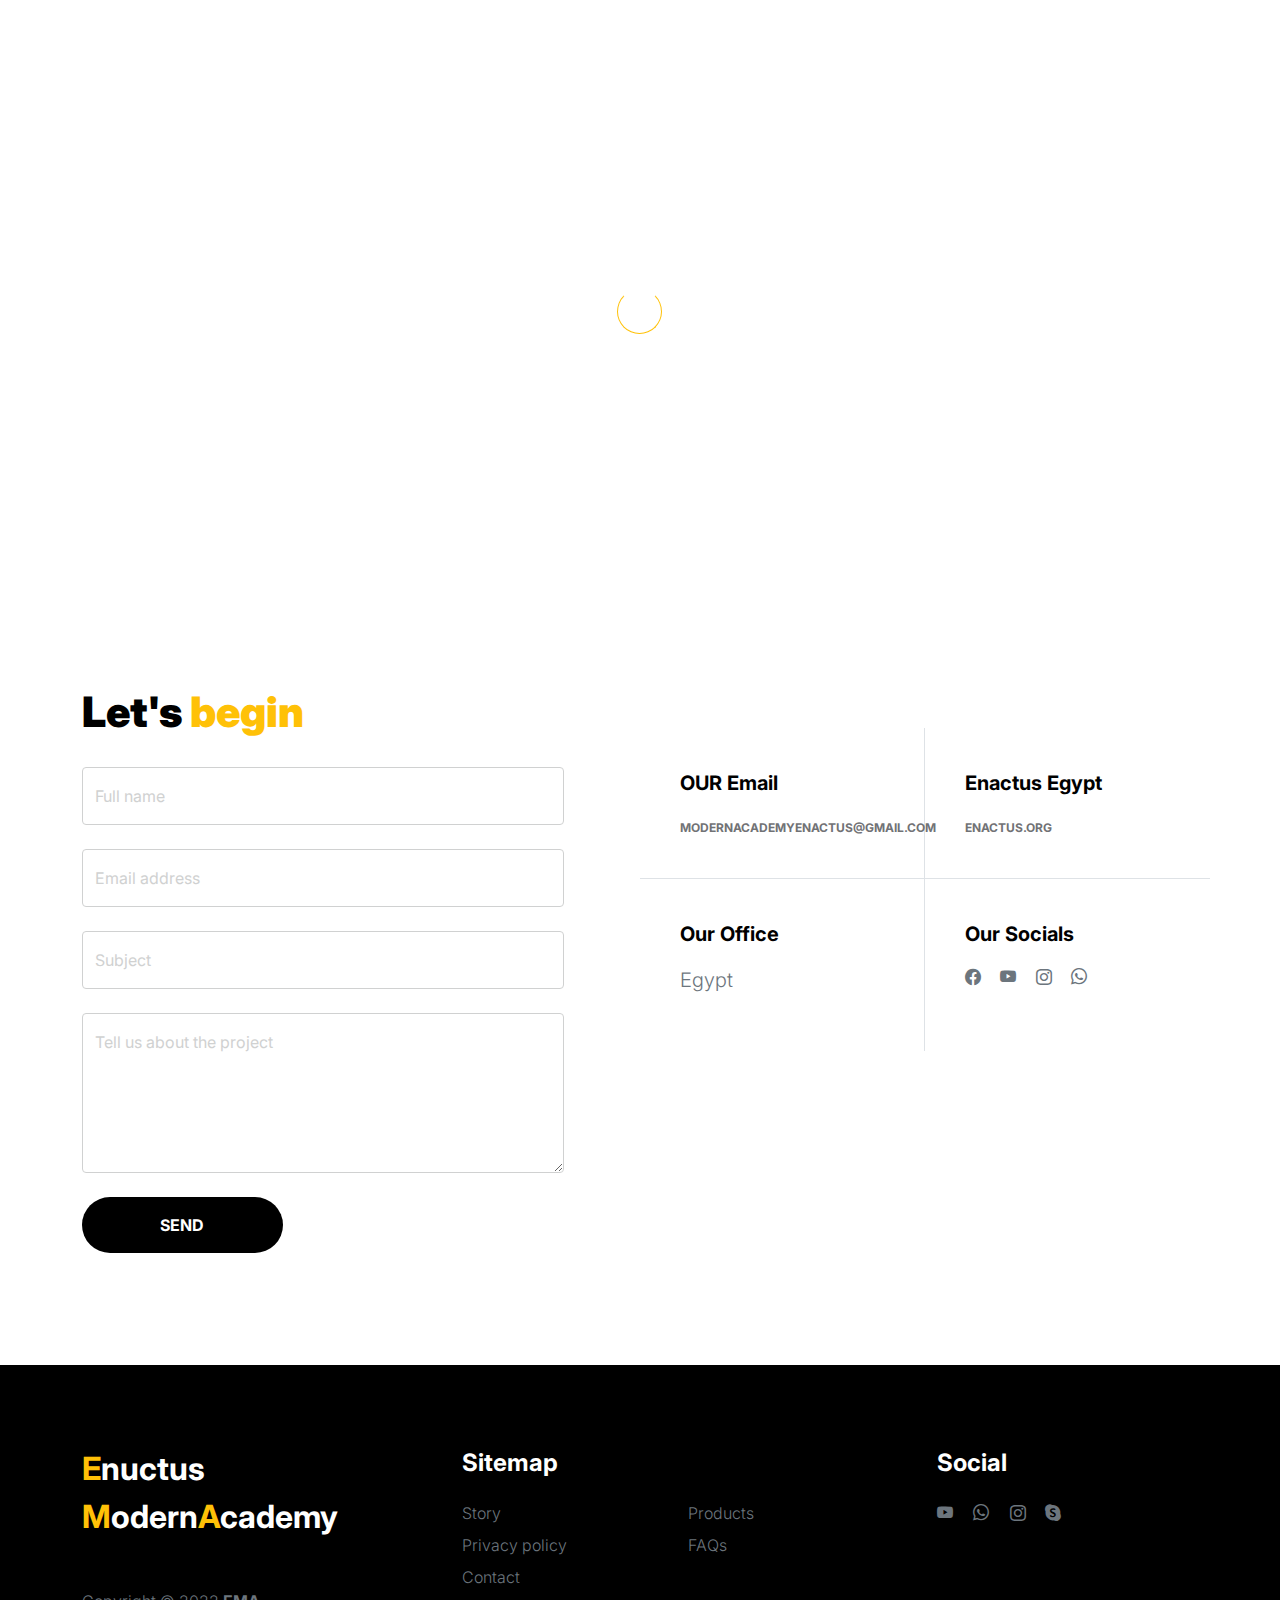
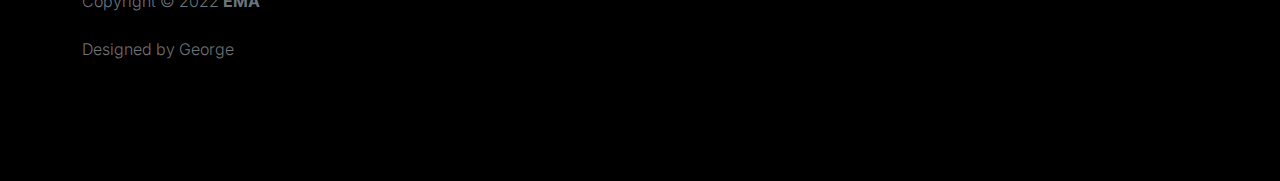
<file: contact.html>
<!doctype html>
<html lang="en">
    <head>
        <meta charset="utf-8">
        <meta name="viewport" content="width=device-width, initial-scale=1">

        <meta name="description" content="">
        <meta name="author" content="">

        <title> Enactus-Modern-Academy - Contact Page</title>

        <!-- CSS FILES -->
        <link rel="preconnect" href="https://fonts.googleapis.com">

        <link rel="preconnect" href="https://fonts.gstatic.com" crossorigin>

        <link href="https://fonts.googleapis.com/css2?family=Inter:wght@100;300;400;700;900&display=swap" rel="stylesheet">

        <link href="css/bootstrap.min.css" rel="stylesheet">
        <link href="css/bootstrap-icons.css" rel="stylesheet">

        <link rel="stylesheet" href="css/slick.css"/>

        <link href="css/tooplate-little-fashion.css" rel="stylesheet">
        <link rel="icon" href="images/enactus origami.png">
        

    </head>
    
    <body>

        <section class="preloader">
            <div class="spinner">
                <span class="sk-inner-circle"></span>
            </div>
        </section>
    
        <main>

            <nav class="navbar navbar-expand-lg">
                <div class="container">
                    <button class="navbar-toggler" type="button" data-bs-toggle="collapse" data-bs-target="#navbarNav" aria-controls="navbarNav" aria-expanded="false" aria-label="Toggle navigation">
                        <span class="navbar-toggler-icon"></span>
                    </button>

                    <a class="navbar-brand" href="index.html">
                        <strong> <span>E</span>nactus <span>M</span>odern <span>A</span>cademy </strong>
                    </a>


                    

                    <div class="collapse navbar-collapse" id="navbarNav">
                        <ul class="navbar-nav mx-auto">
                            <li class="nav-item">
                                <a class="nav-link" href="index.html">Home</a>
                            </li>

                            <li class="nav-item">
                                <a class="nav-link" href="faq.html">OUR Team</a>
                            </li>

                            <li class="nav-item">
                                <a class="nav-link active" href="contact.html">Contact US</a>
                            </li>
                        </ul>

                        
                    </div>
                </div>
            </nav>

            <header class="site-header section-padding-img site-header-image">
                <div class="container">
                    <div class="row">

                        <div class="col-lg-10 col-12 header-info">
                            <h1>
                                <span class="d-block text-primary">Say hello to us</span>
                                <span class="d-block text-dark">love to hear you</span>
                            </h1>
                        </div>
                    </div>
                </div>

                <img src="images/WhatsApp Image 2023-10-18 at 18.54.55_84e9fa6d.jpg" class="header-image img-fluid" alt="">
            </header>

            <section class="contact section-padding">
                <div class="container">
                    <div class="row">
                        
                        <div class="col-lg-6 col-12">
                            <h2 class="mb-4">Let's <span>begin</span></h2>

                            <form class="contact-form me-lg-5 pe-lg-3" role="form">

                                <div class="form-floating">
                                    <input type="text" name="name" id="name" class="form-control" placeholder="Full name" required>

                                    <label for="name">Full name</label>
                                </div>

                                <div class="form-floating my-4">
                                    <input type="email" name="email" id="email" pattern="[^ @]*@[^ @]*" class="form-control" placeholder="Email address" required>

                                    <label for="email">Email address</label>
                                </div>
                                
                                <div class="form-floating my-4">
                                    <input type="subject" name="subject" id="subject"class="form-control" placeholder="Subject" required>

                                    <label for="subject">Subject</label>
                                </div>

                                <div class="form-floating mb-4">
                                    <textarea id="message" name="message" class="form-control" placeholder="Leave a comment here" required style="height: 160px"></textarea>

                                    <label for="message">Tell us about the project</label>
                                </div>

                                <div class="col-lg-5 col-6">
                                    <button type="submit" class="form-control">Send</button>
                                </div>
                            </form>
                        </div>

                        <div class="col-lg-6 col-12 mt-5 ms-auto">
                            <div class="row">
                                <div class="col-6 border-end contact-info">
                                    <h6 class="mb-3"> OUR Email</h6>

                                    <a href="Modernacademyenactus@gmail.com" class="custom-link">
                                        Modernacademyenactus@gmail.com
                                        <i class="bi-arrow-right ms-2"></i>
                                    </a>
                                </div>

                                <div class="col-6 contact-info">
                                	<h6 class="mb-3">Enactus Egypt</h6>

                                    <a href="https://enactus.org/" class="custom-link">
                                        enactus.org
                                        <i class="bi-arrow-right ms-2"></i>
                                    </a>
                                </div>

                                <div class="col-6 border-top border-end contact-info">
                                    <h6 class="mb-3">Our Office</h6>

                                    <p class="text-muted">Egypt</p>
                                </div>

                                <div class="col-6 border-top contact-info">
                                    <h6 class="mb-3">Our Socials</h6>

                                    <ul class="social-icon">
                                        <li><a href="https://www.facebook.com/EnactusMAM?mibextid=ZbWKwL" class="social-icon-link bi-facebook"></a></li>

                                        <li><a href="https://www.tiktok.com/@enactusmam/video/7281688936496336133" class="social-icon-link bi-youtube"></a></li>

                                        <li><a href="https://www.instagram.com/enactus_ma/?img_index=1" class="social-icon-link bi-instagram"></a></li>

                                        <li><a href="+14178319505" class="social-icon-link bi-whatsapp"></a></li>
                                    </ul>
                                </div>
                            </div>
                        </div>

                    </div>
                </div>
            </section>
        </main>

        <footer class="site-footer">
            <div class="container">
                <div class="row">
                    <div class="col-lg-3 col-10 me-auto mb-4">
                        <h4 class="text-white mb-3"><a href="index.html"></a><span>E</span>nuctus <span>M</span>odern<span>A</span>cademy</h4>
                        <p class="copyright-text text-muted mt-lg-5 mb-4 mb-lg-0">Copyright © 2022 <strong>EMA</strong></p>
                        <br>
                        <p class="copyright-text">Designed by <a href="" target="_blank">George</a></p>
                    </div>
                    <div class="col-lg-5 col-8">
                        <h5 class="text-white mb-3">Sitemap</h5>

                        <ul class="footer-menu d-flex flex-wrap">
                            <li class="footer-menu-item"><a href="about.html" class="footer-menu-link">Story</a></li>

                            <li class="footer-menu-item"><a href="#" class="footer-menu-link">Products</a></li>

                            <li class="footer-menu-item"><a href="#" class="footer-menu-link">Privacy policy</a></li>

                            <li class="footer-menu-item"><a href="#" class="footer-menu-link">FAQs</a></li>

                            <li class="footer-menu-item"><a href="#" class="footer-menu-link">Contact</a></li>
                        </ul>
                    </div>

                    <div class="col-lg-3 col-4">
                        <h5 class="text-white mb-3">Social</h5>

                        <ul class="social-icon">

                            <li><a href="#" class="social-icon-link bi-youtube"></a></li>

                            <li><a href="#" class="social-icon-link bi-whatsapp"></a></li>

                            <li><a href="#" class="social-icon-link bi-instagram"></a></li>

                            <li><a href="#" class="social-icon-link bi-skype"></a></li>
                        </ul>
                    </div>

                </div>
            </div>
        </footer>

        <!-- JAVASCRIPT FILES -->
        <script src="js/jquery.min.js"></script>
        <script src="js/bootstrap.bundle.min.js"></script>
        <script src="js/Headroom.js"></script>
        <script src="js/jQuery.headroom.js"></script>
        <script src="js/slick.min.js"></script>
        <script src="js/custom.js"></script>
    </body>
</html>
</file>
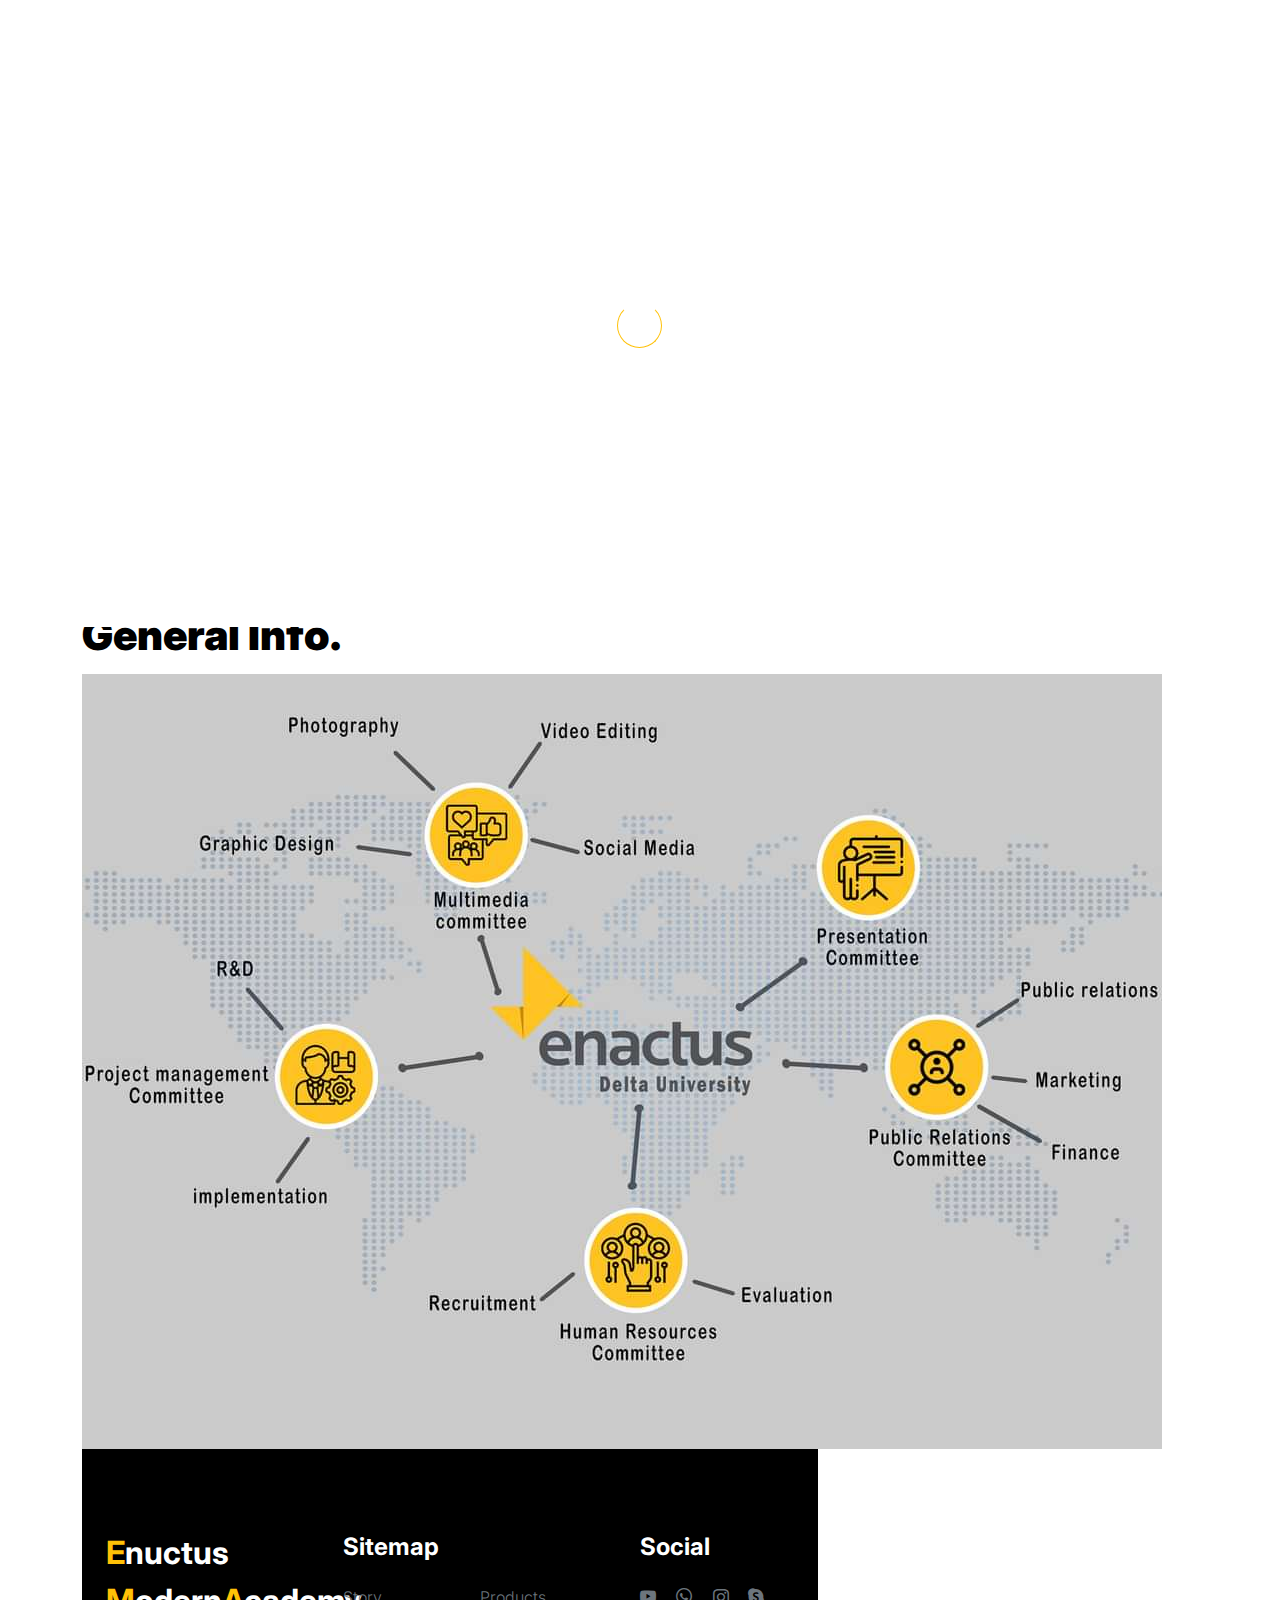
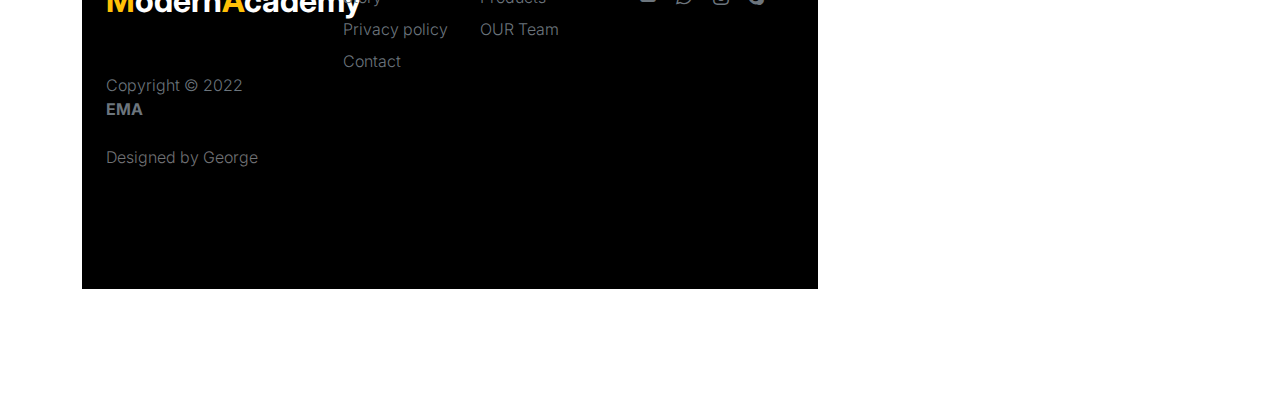
<file: faq.html>
<!doctype html>
<html lang="en">
    <head>
        <meta charset="utf-8">
        <meta name="viewport" content="width=device-width, initial-scale=1">

        <meta name="description" content="">
        <meta name="author" content="">

        <title> Enactus-Modern-Academy - Contact Page</title>

        <!-- CSS FILES -->
        <link rel="preconnect" href="https://fonts.googleapis.com">

        <link rel="preconnect" href="https://fonts.gstatic.com" crossorigin>

        <link href="https://fonts.googleapis.com/css2?family=Inter:wght@100;300;400;700;900&display=swap" rel="stylesheet">

        <link href="css/bootstrap.min.css" rel="stylesheet">
        <link href="css/bootstrap-icons.css" rel="stylesheet">

        <link rel="stylesheet" href="css/slick.css"/>

        <link href="css/tooplate-little-fashion.css" rel="stylesheet">
        

    </head>
    
    <body>

        <section class="preloader">
            <div class="spinner">
                <span class="sk-inner-circle"></span>
            </div>
        </section>
    
        <main>

            <nav class="navbar navbar-expand-lg">
                <div class="container">
                    <button class="navbar-toggler" type="button" data-bs-toggle="collapse" data-bs-target="#navbarNav" aria-controls="navbarNav" aria-expanded="false" aria-label="Toggle navigation">
                        <span class="navbar-toggler-icon"></span>
                    </button>

                    <a class="navbar-brand" href="index.html">
                        <strong> <span>E</span>nactus <span>M</span>odern <span>A</span>cademy </strong>
                    </a>


                    

                    <div class="collapse navbar-collapse" id="navbarNav">
                        <ul class="navbar-nav mx-auto">
                            <li class="nav-item">
                                <a class="nav-link" href="index.html">Home</a>
                            </li>

                           

                          
                            <li class="nav-item">
                                <a class="nav-link active" href="faq.html">OUR Team</a>
                            </li>

                            <li class="nav-item">
                                <a class="nav-link" href="contact.html">Contact US</a>
                            </li>
                        </ul>

                        
                    </div>
                </div>
            </nav>

            <header class="site-header section-padding-img site-header-image">
                <div class="container">
                    <div class="row">

                        <div class="col-lg-10 col-12 header-info">
                            <h1>
                                <span class="d-block text-primary">OUR Team</span>
                                <span class="d-block text-dark"></span>
                            </h1>
                        </div>
                    </div>
                </div>

                <img src="images/WhatsApp Image 2023-10-18 at 18.54.55_84e9fa6d.jpg" class="header-image img-fluid" alt="">
            </header>
            <section class="faq section-padding">
                <div class="container">
                    <div class="row">
                        
                        <div class="col-lg-8 col-12">
                            <h2>General Info.</h2>

                           <img src="images/WhatsApp Image 2023-10-18 at 20.33.58_dc7e6e3a.jpg"

        </main>

        <footer class="site-footer">
            <div class="container">
                <div class="row">

                    <div class="col-lg-3 col-10 me-auto mb-4">
                        <h4 class="text-white mb-3"><a href="index.html"></a><span>E</span>nuctus <span>M</span>odern<span>A</span>cademy</h4>
                        <p class="copyright-text text-muted mt-lg-5 mb-4 mb-lg-0">Copyright © 2022 <strong>EMA</strong></p>
                        <br>
                        <p class="copyright-text">Designed by <a href="" target="_blank">George</a></p>
                    </div>
                    <div class="col-lg-5 col-8">
                        <h5 class="text-white mb-3">Sitemap</h5>

                        <ul class="footer-menu d-flex flex-wrap">
                            <li class="footer-menu-item"><a href="about.html" class="footer-menu-link">Story</a></li>

                            <li class="footer-menu-item"><a href="#" class="footer-menu-link">Products</a></li>

                            <li class="footer-menu-item"><a href="#" class="footer-menu-link">Privacy policy</a></li>

                            <li class="footer-menu-item"><a href="#" class="footer-menu-link">OUR Team</a></li>

                            <li class="footer-menu-item"><a href="#" class="footer-menu-link">Contact</a></li>
                        </ul>
                    </div>

                    <div class="col-lg-3 col-4">
                        <h5 class="text-white mb-3">Social</h5>

                        <ul class="social-icon">

                            <li><a href="#" class="social-icon-link bi-youtube"></a></li>

                            <li><a href="#" class="social-icon-link bi-whatsapp"></a></li>

                            <li><a href="#" class="social-icon-link bi-instagram"></a></li>

                            <li><a href="#" class="social-icon-link bi-skype"></a></li>
                        </ul>
                    </div>

                </div>
            </div>
        </footer>

        <!-- JAVASCRIPT FILES -->
        <script src="js/jquery.min.js"></script>
        <script src="js/bootstrap.bundle.min.js"></script>
        <script src="js/Headroom.js"></script>
        <script src="js/jQuery.headroom.js"></script>
        <script src="js/slick.min.js"></script>
        <script src="js/custom.js"></script>

    </body>
</html>
</file>
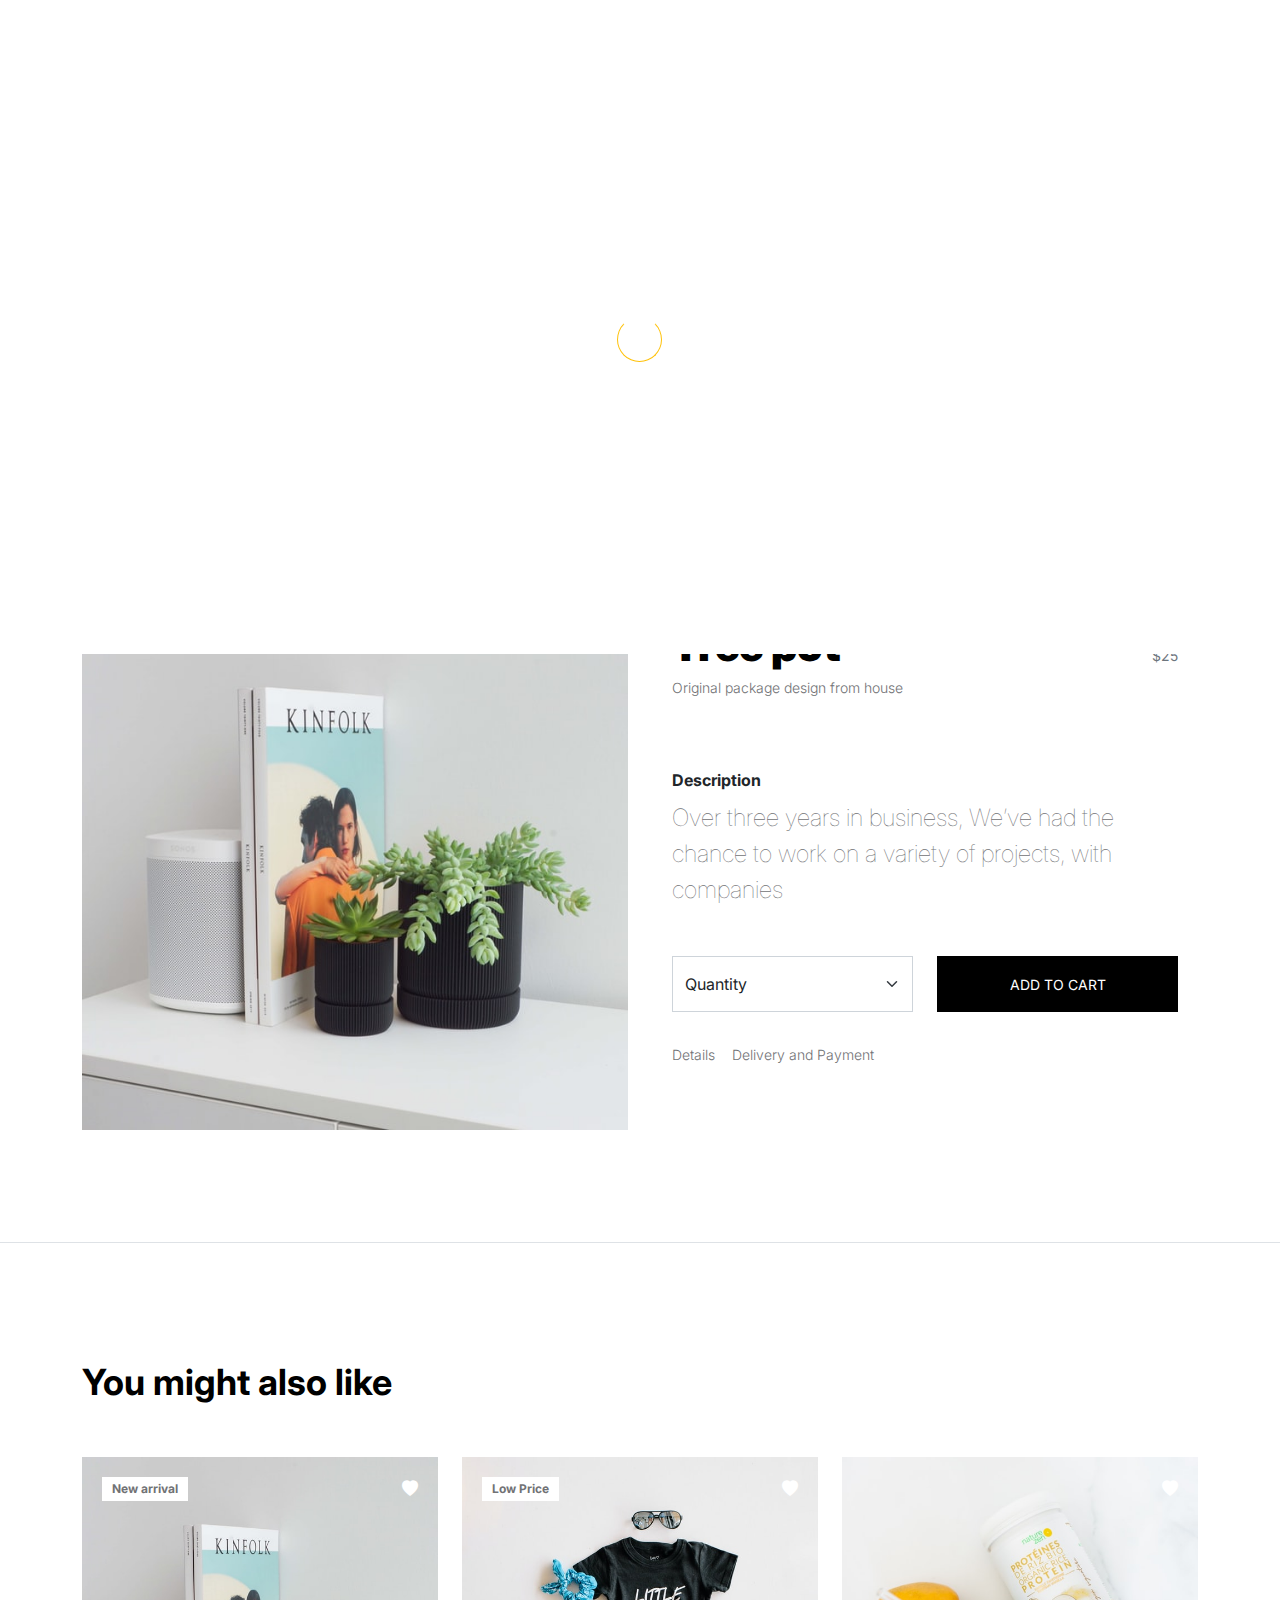
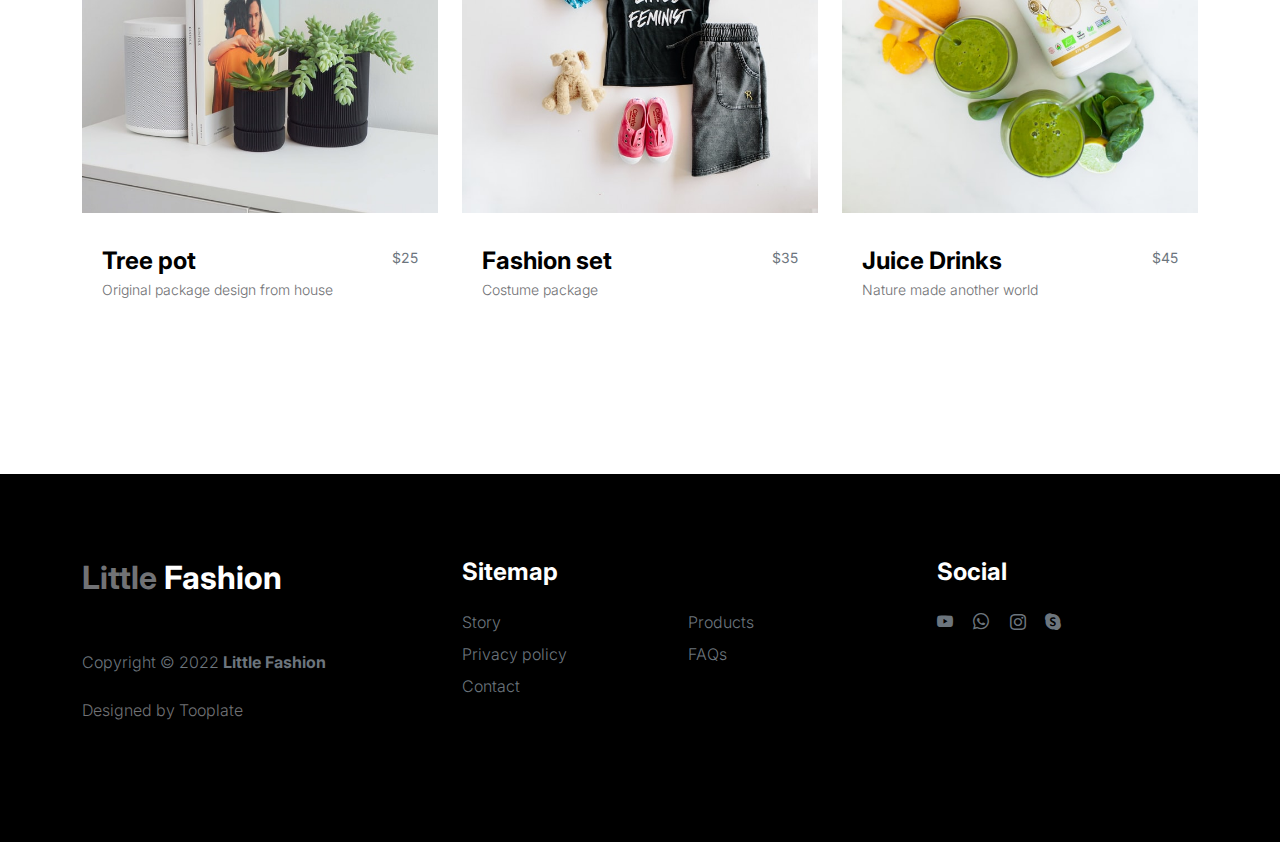
<file: product-detail.html>
<!doctype html>
<html lang="en">
    <head>
        <meta charset="utf-8">
        <meta name="viewport" content="width=device-width, initial-scale=1">

        <meta name="description" content="">
        <meta name="author" content="">

        <title>Tooplate's Little Fashion - Product Detail</title>

        <!-- CSS FILES -->
        <link rel="preconnect" href="https://fonts.googleapis.com">

        <link rel="preconnect" href="https://fonts.gstatic.com" crossorigin>

        <link href="https://fonts.googleapis.com/css2?family=Inter:wght@100;300;400;700;900&display=swap" rel="stylesheet">

        <link href="css/bootstrap.min.css" rel="stylesheet">
        <link href="css/bootstrap-icons.css" rel="stylesheet">

        <link rel="stylesheet" href="css/slick.css"/>

        <link href="css/tooplate-little-fashion.css" rel="stylesheet">
<!--

Tooplate 2127 Little Fashion

https://www.tooplate.com/view/2127-little-fashion

-->
    </head>
    
    <body>

        <section class="preloader">
            <div class="spinner">
                <span class="sk-inner-circle"></span>
            </div>
        </section>
    
        <main>

            <nav class="navbar navbar-expand-lg">
                <div class="container">
                    <button class="navbar-toggler" type="button" data-bs-toggle="collapse" data-bs-target="#navbarNav" aria-controls="navbarNav" aria-expanded="false" aria-label="Toggle navigation">
                        <span class="navbar-toggler-icon"></span>
                    </button>

                    <a class="navbar-brand" href="index.html">
                        <strong><span>Little</span> Fashion</strong>
                    </a>

                    <div class="d-lg-none">
                        <a href="sign-in.html" class="bi-person custom-icon me-3"></a>

                        <a href="product-detail.html" class="bi-bag custom-icon"></a>
                    </div>

                    <div class="collapse navbar-collapse" id="navbarNav">
                        <ul class="navbar-nav mx-auto">
                            <li class="nav-item">
                                <a class="nav-link" href="index.html">Home</a>
                            </li>

                            <li class="nav-item">
                                <a class="nav-link" href="about.html">Story</a>
                            </li>

                            <li class="nav-item">
                                <a class="nav-link" href="products.html">Products</a>
                            </li>

                            <li class="nav-item">
                                <a class="nav-link" href="faq.html">FAQs</a>
                            </li>

                            <li class="nav-item">
                                <a class="nav-link" href="contact.html">Contact</a>
                            </li>
                        </ul>

                        <div class="d-none d-lg-block">
                            <a href="sign-in.html" class="bi-person custom-icon me-3"></a>

                            <a href="product-detail.html" class="bi-bag custom-icon"></a>
                        </div>
                    </div>
                </div>
            </nav>

            <header class="site-header section-padding d-flex justify-content-center align-items-center">
                <div class="container">
                    <div class="row">

                        <div class="col-lg-10 col-12">
                            <h1>
                                <span class="d-block text-primary">We provide you</span>
                                <span class="d-block text-dark">Fashionable Stuffs</span>
                            </h1>
                        </div>
                    </div>
                </div>
            </header>

            <section class="product-detail section-padding">
                <div class="container">
                    <div class="row">

                        <div class="col-lg-6 col-12">
                            <div class="product-thumb">
                                <img src="images/product/evan-mcdougall-qnh1odlqOmk-unsplash.jpeg" class="img-fluid product-image" alt="">
                            </div>
                        </div>

                        <div class="col-lg-6 col-12">
                            <div class="product-info d-flex">
                                <div>
                                    <h2 class="product-title mb-0">Tree pot</h2>

                                    <p class="product-p">Original package design from house</p>
                                </div>

                                <small class="product-price text-muted ms-auto mt-auto mb-5">$25</small>
                            </div>

                            <div class="product-description">

                                <strong class="d-block mt-4 mb-2">Description</strong>

                                <p class="lead mb-5">Over three years in business, We’ve had the chance to work on a variety of projects, with companies</p>
                            </div>

                            <div class="product-cart-thumb row">
                                <div class="col-lg-6 col-12">
                                    
                                    <select class="form-select cart-form-select" id="inputGroupSelect01">
                                        <option selected>Quantity</option>
                                        <option value="1">1</option>
                                        <option value="2">2</option>
                                        <option value="3">3</option>
                                        <option value="4">4</option>
                                        <option value="5">5</option>
                                    </select>
                                </div>

                                <div class="col-lg-6 col-12 mt-4 mt-lg-0">
                                    <button type="submit" class="btn custom-btn cart-btn" data-bs-toggle="modal" data-bs-target="#cart-modal">Add to Cart</button>
                                </div>

                                <p>
                                    <a href="#" class="product-additional-link">Details</a>

                                    <a href="#" class="product-additional-link">Delivery and Payment</a>
                                </p>
                            </div>

                        </div>

                    </div>
                </div>
            </section>

            <section class="related-product section-padding border-top">
                <div class="container">
                    <div class="row">

                        <div class="col-12">
                            <h3 class="mb-5">You might also like</h3>
                        </div>

                        <div class="col-lg-4 col-12 mb-3">
                            <div class="product-thumb">
                                <a href="product-detail.html">
                                    <img src="images/product/evan-mcdougall-qnh1odlqOmk-unsplash.jpeg" class="img-fluid product-image" alt="">
                                </a>

                                <div class="product-top d-flex">
                                    <span class="product-alert me-auto">New arrival</span>

                                    <a href="#" class="bi-heart-fill product-icon"></a>
                                </div>

                                <div class="product-info d-flex">
                                    <div>
                                        <h5 class="product-title mb-0">
                                            <a href="product-detail.html" class="product-title-link">Tree pot</a>
                                        </h5>

                                        <p class="product-p">Original package design from house</p>
                                    </div>

                                    <small class="product-price text-muted ms-auto mt-auto mb-5">$25</small>
                                </div>
                            </div>
                        </div>

                        <div class="col-lg-4 col-12 mb-3">
                            <div class="product-thumb">
                                <a href="product-detail.html">
                                    <img src="images/product/jordan-nix-CkCUvwMXAac-unsplash.jpeg" class="img-fluid product-image" alt="">
                                </a>

                                <div class="product-top d-flex">
                                    <span class="product-alert">Low Price</span>

                                    <a href="#" class="bi-heart-fill product-icon ms-auto"></a>
                                </div>

                                <div class="product-info d-flex">
                                    <div>
                                        <h5 class="product-title mb-0">
                                            <a href="product-detail.html" class="product-title-link">Fashion set</a>
                                        </h5>

                                        <p class="product-p">Costume package</p>
                                    </div>

                                    <small class="product-price text-muted ms-auto mt-auto mb-5">$35</small>
                                </div>
                            </div>
                        </div>

                        <div class="col-lg-4 col-12">
                            <div class="product-thumb">
                                <a href="product-detail.html">
                                    <img src="images/product/nature-zen-3Dn1BZZv3m8-unsplash.jpeg" class="img-fluid product-image" alt="">
                                </a>

                                <div class="product-top d-flex">
                                    <a href="#" class="bi-heart-fill product-icon ms-auto"></a>
                                </div>

                                <div class="product-info d-flex">
                                    <div>
                                        <h5 class="product-title mb-0">
                                            <a href="product-detail.html" class="product-title-link">Juice Drinks</a>
                                        </h5>

                                        <p class="product-p">Nature made another world</p>
                                    </div>

                                    <small class="product-price text-muted ms-auto mt-auto mb-5">$45</small>
                                </div>
                            </div>
                        </div>

                    </div>
                </div>
            </section>

        </main>

        <footer class="site-footer">
            <div class="container">
                <div class="row">

                    <div class="col-lg-3 col-10 me-auto mb-4">
                        <h4 class="text-white mb-3"><a href="index.html">Little</a> Fashion</h4>
                        <p class="copyright-text text-muted mt-lg-5 mb-4 mb-lg-0">Copyright © 2022 <strong>Little Fashion</strong></p>
                        <br>
                        <p class="copyright-text">Designed by <a href="https://www.tooplate.com/" target="_blank">Tooplate</a></p>
                    </div>

                    <div class="col-lg-5 col-8">
                        <h5 class="text-white mb-3">Sitemap</h5>

                        <ul class="footer-menu d-flex flex-wrap">
                            <li class="footer-menu-item"><a href="about.html" class="footer-menu-link">Story</a></li>

                            <li class="footer-menu-item"><a href="#" class="footer-menu-link">Products</a></li>

                            <li class="footer-menu-item"><a href="#" class="footer-menu-link">Privacy policy</a></li>

                            <li class="footer-menu-item"><a href="#" class="footer-menu-link">FAQs</a></li>

                            <li class="footer-menu-item"><a href="#" class="footer-menu-link">Contact</a></li>
                        </ul>
                    </div>

                    <div class="col-lg-3 col-4">
                        <h5 class="text-white mb-3">Social</h5>

                        <ul class="social-icon">

                            <li><a href="#" class="social-icon-link bi-youtube"></a></li>

                            <li><a href="#" class="social-icon-link bi-whatsapp"></a></li>

                            <li><a href="#" class="social-icon-link bi-instagram"></a></li>

                            <li><a href="#" class="social-icon-link bi-skype"></a></li>
                        </ul>
                    </div>

                </div>
            </div>
        </footer>

        <!-- CART MODAL -->
        <div class="modal fade" id="cart-modal" tabindex="-1" aria-labelledby="exampleModalLabel" aria-hidden="true">
            <div class="modal-dialog modal-dialog-centered modal-lg">
                <div class="modal-content border-0">
                    <div class="modal-header flex-column">
                        <button type="button" class="btn-close" data-bs-dismiss="modal" aria-label="Close"></button>
                    </div>

                    <div class="modal-body">
                        <div class="row">
                            <div class="col-lg-6 col-12 mt-4 mt-lg-0">
                                <img src="images/product/evan-mcdougall-qnh1odlqOmk-unsplash.jpeg" class="img-fluid product-image" alt="">
                            </div>

                            <div class="col-lg-6 col-12 mt-3 mt-lg-0">
                                <h3 class="modal-title" id="exampleModalLabel">Tree pot</h3>

                                <p class="product-price text-muted mt-3">$25</p>

                                <p class="product-p">Quatity: <span class="ms-1">4</span></p>

                                <p class="product-p">Colour: <span class="ms-1">Black</span></p>

                                <p class="product-p pb-3">Size: <span class="ms-1">S/S</span></p>

                                <div class="border-top mt-4 pt-3">
                                    <p class="product-p"><strong>Total: <span class="ms-1">$100</span></strong></p>
                                </div>

                            </div>
                        </div>
                    </div>

                    <div class="modal-footer">
                        <div class="row w-50">
                            <button type="button" class="btn custom-btn cart-btn ms-lg-4">Checkout</button>
                        </div>
                    </div>
                </div>

            </div>
        </div>

        <!-- JAVASCRIPT FILES -->
        <script src="js/jquery.min.js"></script>
        <script src="js/bootstrap.bundle.min.js"></script>
        <script src="js/Headroom.js"></script>
        <script src="js/jQuery.headroom.js"></script>
        <script src="js/slick.min.js"></script>
        <script src="js/custom.js"></script>

    </body>
</html>
</file>
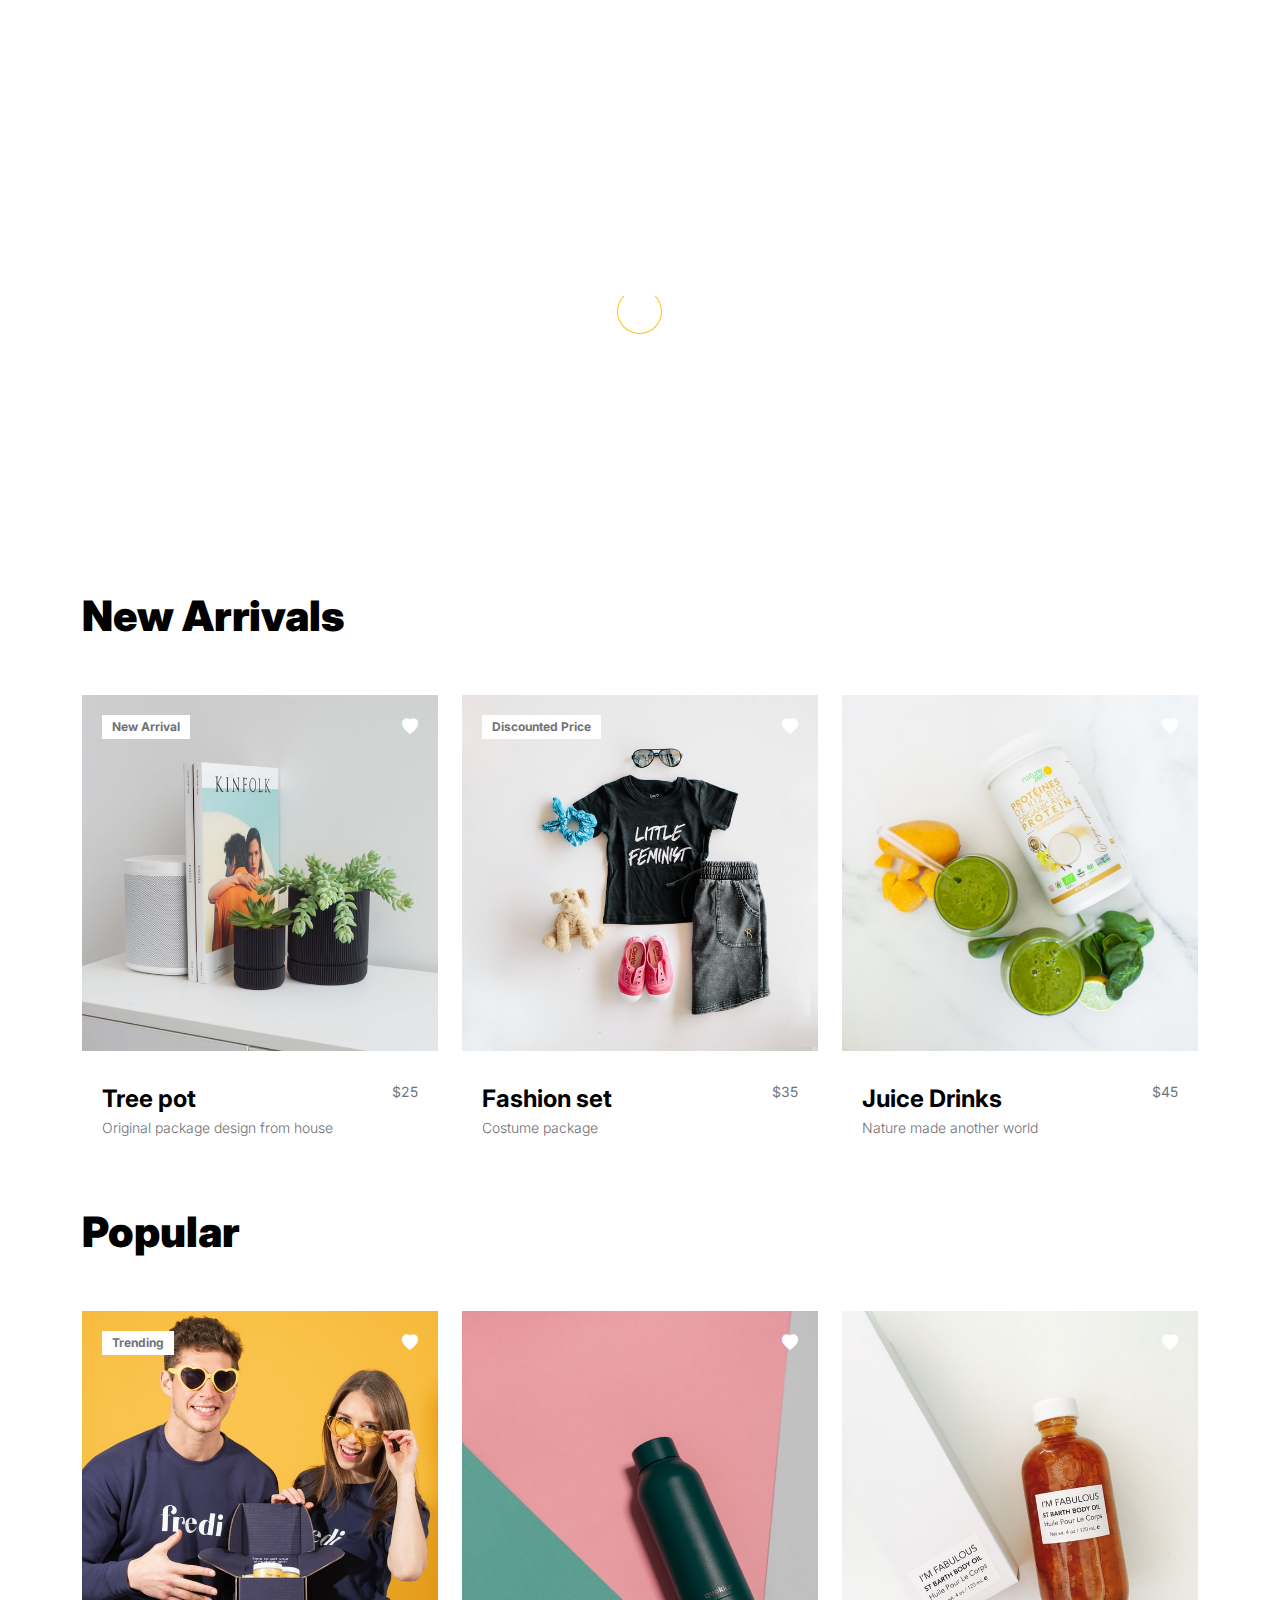
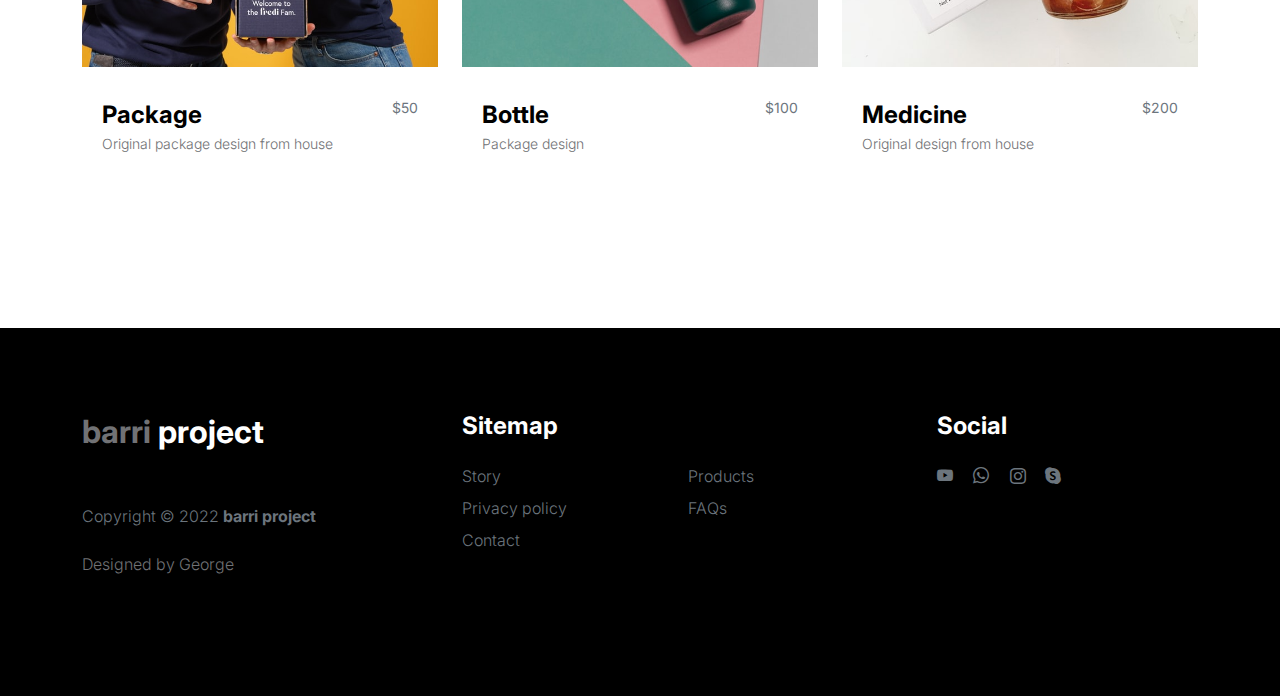
<file: products.html>
<!doctype html>
<html lang="en">
    <head>
        <meta charset="utf-8">
        <meta name="viewport" content="width=device-width, initial-scale=1">

        <meta name="description" content="">
        <meta name="author" content="">

        <title>barri project - Products</title>

        <!-- CSS FILES -->
        <link rel="preconnect" href="https://fonts.googleapis.com">

        <link rel="preconnect" href="https://fonts.gstatic.com" crossorigin>

        <link href="https://fonts.googleapis.com/css2?family=Inter:wght@100;300;400;700;900&display=swap" rel="stylesheet">

        <link href="css/bootstrap.min.css" rel="stylesheet">
        <link href="css/bootstrap-icons.css" rel="stylesheet">

        <link rel="stylesheet" href="css/slick.css"/>

        <link href="css/tooplate-little-fashion.css" rel="stylesheet">


    </head>
    
    <body>

        <section class="preloader">
            <div class="spinner">
                <span class="sk-inner-circle"></span>
            </div>
        </section>
    
        <main>

            <nav class="navbar navbar-expand-lg">
                <div class="container">
                    <button class="navbar-toggler" type="button" data-bs-toggle="collapse" data-bs-target="#navbarNav" aria-controls="navbarNav" aria-expanded="false" aria-label="Toggle navigation">
                        <span class="navbar-toggler-icon"></span>
                    </button>

                    <a class="navbar-brand" href="index.html">
                        <strong><span>barri</span> project</strong>
                    </a>

                    <div class="d-lg-none">
                        <a href="sign-in.html" class="bi-person custom-icon me-3"></a>

                        <a href="product-detail.html" class="bi-bag custom-icon"></a>
                    </div>

                    <div class="collapse navbar-collapse" id="navbarNav">
                        <ul class="navbar-nav mx-auto">
                            <li class="nav-item">
                                <a class="nav-link" href="index.html">Home</a>
                            </li>

                            
                            <li class="nav-item">
                                <a class="nav-link active" href="products.html">Products</a>
                            </li>

                            <li class="nav-item">
                                <a class="nav-link" href="faq.html">FAQs</a>
                            </li>

                            <li class="nav-item">
                                <a class="nav-link" href="contact.html">Contact</a>
                            </li>
                        </ul>

                        <div class="d-none d-lg-block">
                            <a href="sign-in.html" class="bi-person custom-icon me-3"></a>

                            <a href="product-detail.html" class="bi-bag custom-icon"></a>
                        </div>
                    </div>
                </div>
            </nav>

            <header class="site-header section-padding d-flex justify-content-center align-items-center">
                <div class="container">
                    <div class="row">

                        <div class="col-lg-10 col-12">
                            <h1>
                                <span class="d-block text-primary">Choose your</span>
                                <span class="d-block text-dark">whar you need??</span>
                            </h1>
                        </div>
                    </div>
                </div>
            </header>

            <section class="products section-padding">
                <div class="container">
                    <div class="row">
                        
                        <div class="col-12">
                            <h2 class="mb-5">New Arrivals</h2>
                        </div>

                        <div class="col-lg-4 col-12 mb-3">
                            <div class="product-thumb">
                                <a href="product-detail.html">
                                    <img src="images/product/evan-mcdougall-qnh1odlqOmk-unsplash.jpeg" class="img-fluid product-image" alt="">
                                </a>

                                <div class="product-top d-flex">
                                    <span class="product-alert me-auto">New Arrival</span>

                                    <a href="#" class="bi-heart-fill product-icon"></a>
                                </div>

                                <div class="product-info d-flex">
                                    <div>
                                        <h5 class="product-title mb-0">
                                            <a href="product-detail.html" class="product-title-link">Tree pot</a>
                                        </h5>

                                        <p class="product-p">Original package design from house</p>
                                    </div>

                                    <small class="product-price text-muted ms-auto">$25</small>
                                </div>
                            </div>
                        </div>

                        <div class="col-lg-4 col-12 mb-3">
                            <div class="product-thumb">
                                <a href="product-detail.html">
                                    <img src="images/product/jordan-nix-CkCUvwMXAac-unsplash.jpeg" class="img-fluid product-image" alt="">
                                </a>

                                <div class="product-top d-flex">
                                    <span class="product-alert">Discounted Price</span>

                                    <a href="#" class="bi-heart-fill product-icon ms-auto"></a>
                                </div>

                                <div class="product-info d-flex">
                                    <div>
                                        <h5 class="product-title mb-0">
                                            <a href="product-detail.html" class="product-title-link">Fashion set</a>
                                        </h5>

                                        <p class="product-p">Costume package</p>
                                    </div>

                                    <small class="product-price text-muted ms-auto">$35</small>
                                </div>
                            </div>
                        </div>

                        <div class="col-lg-4 col-12">
                            <div class="product-thumb">
                                <a href="product-detail.html">
                                    <img src="images/product/nature-zen-3Dn1BZZv3m8-unsplash.jpeg" class="img-fluid product-image" alt="">
                                </a>

                                <div class="product-top d-flex">
                                    <a href="#" class="bi-heart-fill product-icon ms-auto"></a>
                                </div>

                                <div class="product-info d-flex">
                                    <div>
                                        <h5 class="product-title mb-0">
                                            <a href="product-detail.html" class="product-title-link">Juice Drinks</a>
                                        </h5>

                                        <p class="product-p">Nature made another world</p>
                                    </div>

                                    <small class="product-price text-muted ms-auto">$45</small>
                                </div>
                            </div>
                        </div>

                        <div class="col-12">
                            <h2 class="mb-5">Popular</h2>
                        </div>

                        <div class="col-lg-4 col-12 mb-3">
                            <div class="product-thumb">
                                <a href="product-detail.html">
                                    <img src="images/product/team-fredi-8HRKoay8VJE-unsplash.jpeg" class="img-fluid product-image" alt="">
                                </a>

                                <div class="product-top d-flex">
                                    <span class="product-alert">Trending</span>

                                    <a href="#" class="bi-heart-fill product-icon ms-auto"></a>
                                </div>

                                <div class="product-info d-flex">
                                    <div>
                                        <h5 class="product-title mb-0">
                                            <a href="product-detail.html" class="product-title-link">Package</a>
                                        </h5>

                                        <p class="product-p">Original package design from house</p>
                                    </div>

                                    <small class="product-price text-muted ms-auto">$50</small>
                                </div>
                            </div>
                        </div>

                        <div class="col-lg-4 col-12 mb-3">
                            <div class="product-thumb">
                                <a href="product-detail.html">
                                    <img src="images/product/quokkabottles-kFc1_G1GvKA-unsplash.jpeg" class="img-fluid product-image" alt="">
                                </a>

                                <div class="product-top d-flex">
                                    <a href="#" class="bi-heart-fill product-icon ms-auto"></a>
                                </div>

                                <div class="product-info d-flex">
                                    <div>
                                        <h5 class="product-title mb-0">
                                            <a href="product-detail.html" class="product-title-link">Bottle</a>
                                        </h5>

                                        <p class="product-p">Package design</p>
                                    </div>

                                    <small class="product-price text-muted ms-auto">$100</small>
                                </div>
                            </div>
                        </div>

                        <div class="col-lg-4 col-12 mb-3">
                            <div class="product-thumb">
                                <a href="product-detail.html">
                                    <img src="images/product/anis-m-WnVrO-DvxcE-unsplash.jpeg" class="img-fluid product-image" alt="">
                                </a>

                                <div class="product-top d-flex">
                                    <a href="#" class="bi-heart-fill product-icon ms-auto"></a>
                                </div>

                                <div class="product-info d-flex">
                                    <div>
                                        <h5 class="product-title mb-0">
                                            <a href="product-detail.html" class="product-title-link">Medicine</a>
                                        </h5>

                                        <p class="product-p">Original design from house</p>
                                    </div>

                                    <small class="product-price text-muted ms-auto">$200</small>
                                </div>
                            </div>
                        </div>

                    </div>
                </div>
            </section>

        </main>

        <footer class="site-footer">
            <div class="container">
                <div class="row">

                    <div class="col-lg-3 col-10 me-auto mb-4">
                        <h4 class="text-white mb-3"><a href="index.html">barri</a> project</h4>
                        <p class="copyright-text text-muted mt-lg-5 mb-4 mb-lg-0">Copyright © 2022 <strong>barri project</strong></p>
                        <br>
                        <p class="copyright-text">Designed by <a href="" target="_blank">George</a></p>
                    </div>

                    <div class="col-lg-5 col-8">
                        <h5 class="text-white mb-3">Sitemap</h5>

                        <ul class="footer-menu d-flex flex-wrap">
                            <li class="footer-menu-item"><a href="about.html" class="footer-menu-link">Story</a></li>

                            <li class="footer-menu-item"><a href="#" class="footer-menu-link">Products</a></li>

                            <li class="footer-menu-item"><a href="#" class="footer-menu-link">Privacy policy</a></li>

                            <li class="footer-menu-item"><a href="#" class="footer-menu-link">FAQs</a></li>

                            <li class="footer-menu-item"><a href="#" class="footer-menu-link">Contact</a></li>
                        </ul>
                    </div>

                    <div class="col-lg-3 col-4">
                        <h5 class="text-white mb-3">Social</h5>

                        <ul class="social-icon">

                            <li><a href="#" class="social-icon-link bi-youtube"></a></li>

                            <li><a href="#" class="social-icon-link bi-whatsapp"></a></li>

                            <li><a href="#" class="social-icon-link bi-instagram"></a></li>

                            <li><a href="#" class="social-icon-link bi-skype"></a></li>
                        </ul>
                    </div>

                </div>
            </div>
        </footer>

        <!-- JAVASCRIPT FILES -->
        <script src="js/jquery.min.js"></script>
        <script src="js/bootstrap.bundle.min.js"></script>
        <script src="js/Headroom.js"></script>
        <script src="js/jQuery.headroom.js"></script>
        <script src="js/slick.min.js"></script>
        <script src="js/custom.js"></script>

    </body>
</html>
</file>
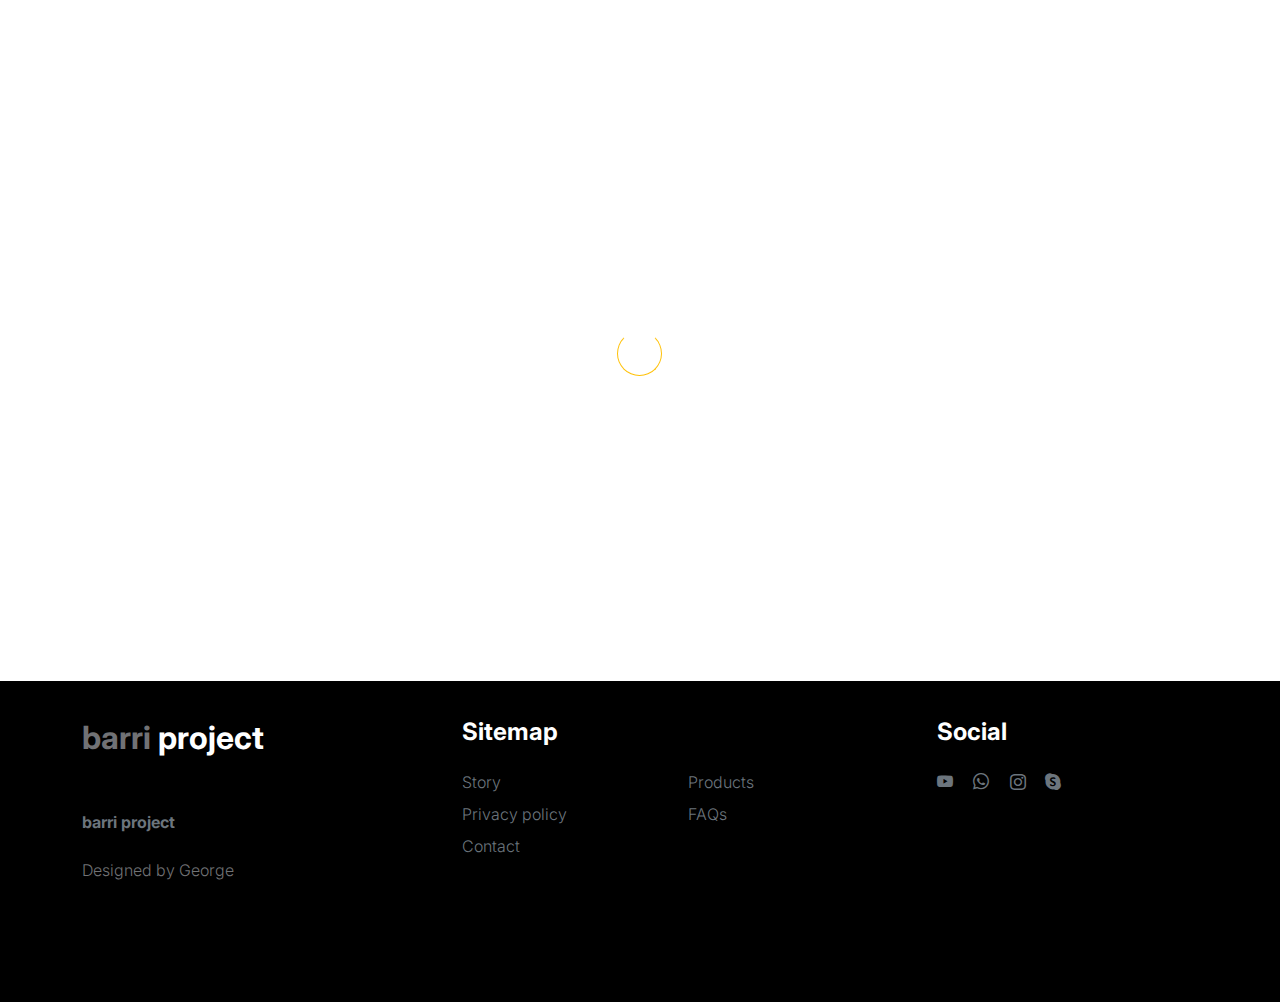
<file: sign-in.html>
<!doctype html>
<html lang="en">
    <head>
        <meta charset="utf-8">
        <meta name="viewport" content="width=device-width, initial-scale=1">

        <meta name="description" content="">
        <meta name="author" content="">

        <title>barri project - Sign In Page</title>

        <!-- CSS FILES -->
        <link rel="preconnect" href="https://fonts.googleapis.com">

        <link rel="preconnect" href="https://fonts.gstatic.com" crossorigin>

        <link href="https://fonts.googleapis.com/css2?family=Inter:wght@100;300;400;700;900&display=swap" rel="stylesheet">

        <link href="css/bootstrap.min.css" rel="stylesheet">
        <link href="css/bootstrap-icons.css" rel="stylesheet">

        <link rel="stylesheet" href="css/slick.css"/>

        <link href="css/tooplate-little-fashion.css" rel="stylesheet">
        

    </head>
    
    <body>

        <section class="preloader">
            <div class="spinner">
                <span class="sk-inner-circle"></span>
            </div>
        </section>
    
        <main>

            <section class="sign-in-form section-padding">
                <div class="container">
                    <div class="row">

                        <div class="col-lg-8 mx-auto col-12">

                            <h1 class="hero-title text-center mb-5">Sign In</h1>

                            <div class="row">
                                <div class="col-lg-8 col-11 mx-auto">
                                    <form role="form" method="post">

                                        <div class="form-floating mb-4 p-0">
                                            <input type="email" name="email" id="email" pattern="[^ @]*@[^ @]*" class="form-control" placeholder="Email address" required>

                                            <label for="email">Email address</label>
                                        </div>

                                        <div class="form-floating p-0">
                                            <input type="password" name="password" id="password" class="form-control" placeholder="Password" required>

                                            <label for="password">Password</label>
                                        </div>

                                        <button type="submit" class="btn custom-btn form-control mt-4 mb-3">
                                            Sign in
                                        </button>

                                        <p class="text-center">Don’t have an account? <a href="sign-up.html">Create One</a></p>

                                    </form>
                                </div>
                            </div>
                            
                        </div>

                    </div>
                </div>
            </section>

        </main>

        <footer class="site-footer">
            <div class="container">
                <div class="row">

                    <div class="col-lg-3 col-10 me-auto mb-4">
                        <h4 class="text-white mb-3"><a href="index.html">barri</a> project</h4>
                        <p class="copyright-text text-muted mt-lg-5 mb-4 mb-lg-0"> <strong>barri project</strong></p>
                        <br>
                        <p class="copyright-text">Designed by <a href="" target="_blank">George</a></p>
                    </div>

                    <div class="col-lg-5 col-8">
                        <h5 class="text-white mb-3">Sitemap</h5>

                        <ul class="footer-menu d-flex flex-wrap">
                            <li class="footer-menu-item"><a href="about.html" class="footer-menu-link">Story</a></li>

                            <li class="footer-menu-item"><a href="#" class="footer-menu-link">Products</a></li>

                            <li class="footer-menu-item"><a href="#" class="footer-menu-link">Privacy policy</a></li>

                            <li class="footer-menu-item"><a href="#" class="footer-menu-link">FAQs</a></li>

                            <li class="footer-menu-item"><a href="#" class="footer-menu-link">Contact</a></li>
                        </ul>
                    </div>

                    <div class="col-lg-3 col-4">
                        <h5 class="text-white mb-3">Social</h5>

                        <ul class="social-icon">

                            <li><a href="#" class="social-icon-link bi-youtube"></a></li>

                            <li><a href="#" class="social-icon-link bi-whatsapp"></a></li>

                            <li><a href="#" class="social-icon-link bi-instagram"></a></li>

                            <li><a href="#" class="social-icon-link bi-skype"></a></li>
                        </ul>
                    </div>

                </div>
            </div>
        </footer>

        <!-- JAVASCRIPT FILES -->
        <script src="js/jquery.min.js"></script>
        <script src="js/bootstrap.bundle.min.js"></script>
        <script src="js/Headroom.js"></script>
        <script src="js/jQuery.headroom.js"></script>
        <script src="js/slick.min.js"></script>
        <script src="js/custom.js"></script>

    </body>
</html>
</file>
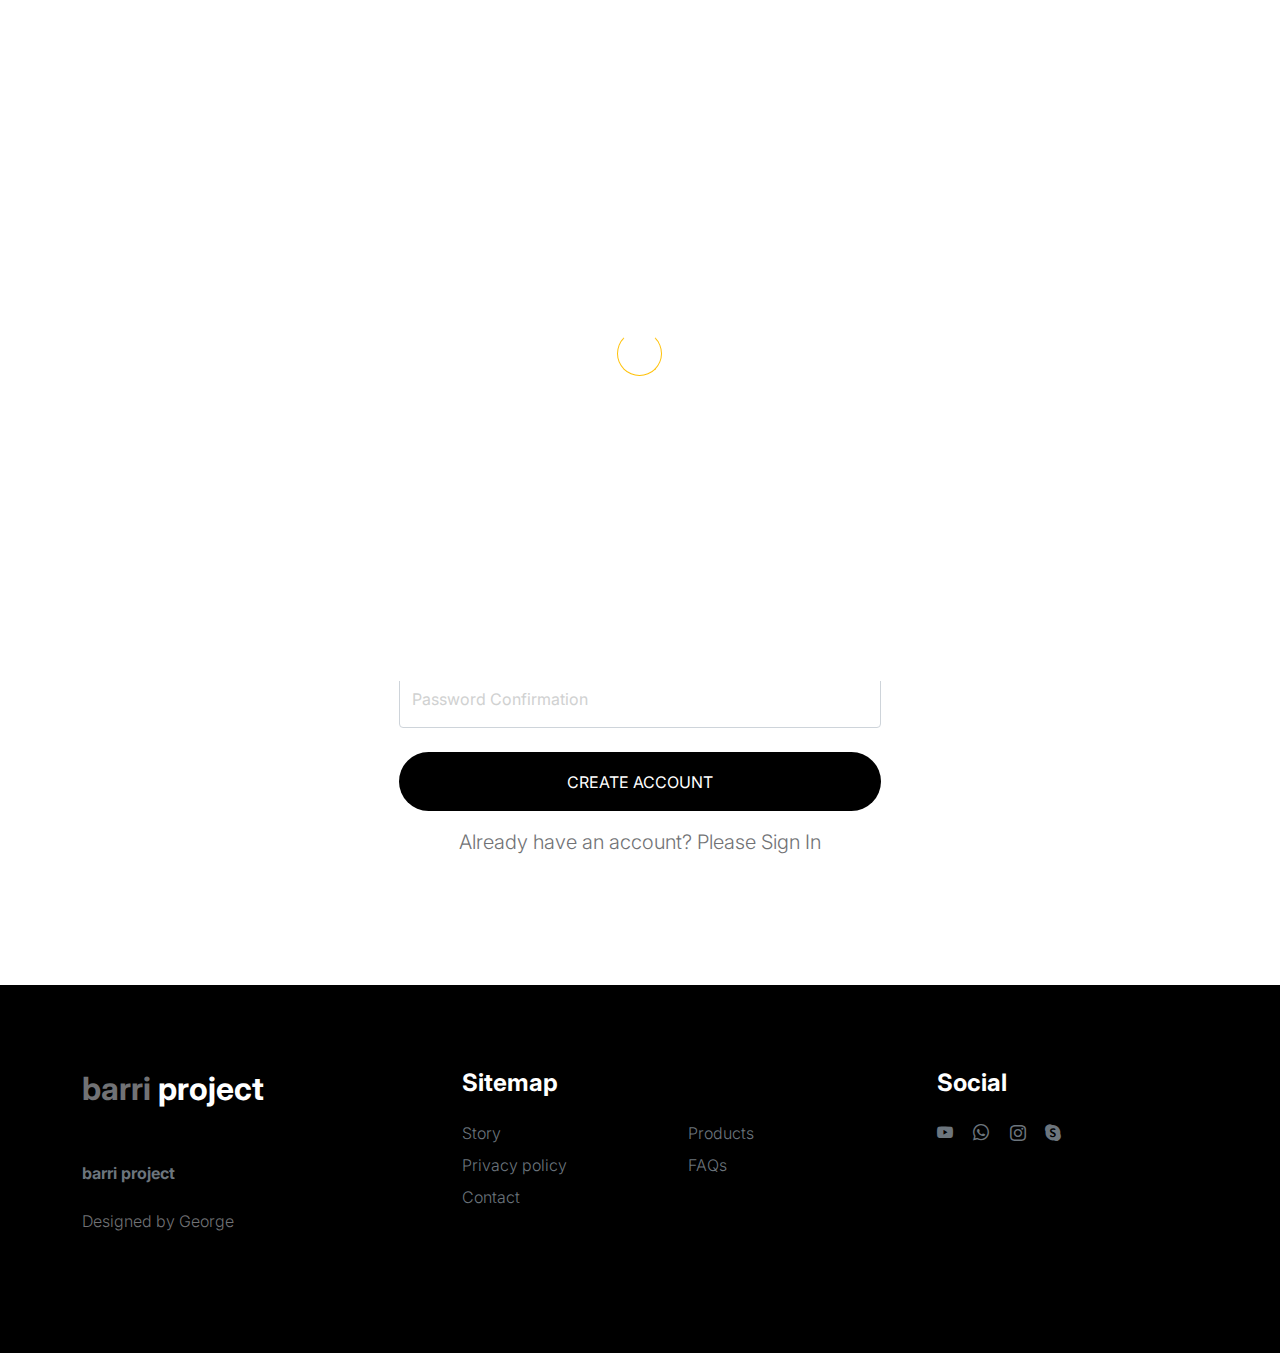
<file: sign-up.html>
<!doctype html>
<html lang="en">
    <head>
        <meta charset="utf-8">
        <meta name="viewport" content="width=device-width, initial-scale=1">

        <meta name="description" content="">
        <meta name="author" content="">

        <title>barri project - Sign Up Page</title>

        <!-- CSS FILES -->
        <link rel="preconnect" href="https://fonts.googleapis.com">

        <link rel="preconnect" href="https://fonts.gstatic.com" crossorigin>

        <link href="https://fonts.googleapis.com/css2?family=Inter:wght@100;300;400;700;900&display=swap" rel="stylesheet">

        <link href="css/bootstrap.min.css" rel="stylesheet">
        <link href="css/bootstrap-icons.css" rel="stylesheet">

        <link rel="stylesheet" href="css/slick.css"/>

        <link href="css/tooplate-little-fashion.css" rel="stylesheet">
        

    </head>
    
    <body>

        <section class="preloader">
            <div class="spinner">
                <span class="sk-inner-circle"></span>
            </div>
        </section>
    
        <main>

            <section class="sign-in-form section-padding">
                <div class="container">
                    <div class="row">

                        <div class="col-lg-8 mx-auto col-12">

                            <h1 class="hero-title text-center mb-5">Sign Up</h1>

                            <div class="social-login d-flex flex-column w-50 m-auto">
                                
                                <a href="#" class="btn custom-btn social-btn mb-4">
                                    <i class="bi bi-google me-3"></i>

                                    Continue with Google
                                </a>

                                <a href="#" class="btn custom-btn social-btn">
                                    <i class="bi bi-facebook me-3"></i>

                                    Continue with Facebook
                                </a>
                            </div>

                            <div class="div-separator w-50 m-auto my-5"><span>or</span></div>

                            <div class="row">
                                <div class="col-lg-8 col-11 mx-auto">
                                    <form role="form" method="post">

                                        <div class="form-floating">
                                            <input type="email" name="email" id="email" pattern="[^ @]*@[^ @]*" class="form-control" placeholder="Email address" required>

                                            <label for="email">Email address</label>
                                        </div>

                                        <div class="form-floating my-4">
                                            <input type="password" name="password" id="password" pattern="[0-9a-zA-Z]{4,10}" class="form-control" placeholder="Password" required>

                                            <label for="password">Password</label>
                                            
                                            <p class="text-center">* shall include 0-9 a-z A-Z in 4 to 10 characters</p>
                                        </div>

                                        <div class="form-floating">
                                            <input type="password" name="confirm_password" id="confirm_password" pattern="[0-9a-zA-Z]{4,10}" class="form-control" placeholder="Password" required>

                                            <label for="confirm_password">Password Confirmation</label>
                                        </div>

                                        <button type="submit" class="btn custom-btn form-control mt-4 mb-3">
                                            Create account
                                        </button>

                                        <p class="text-center">Already have an account? Please <a href="sign-in.html">Sign In</a></p>

                                    </form>
                                </div>
                            </div>
                            
                        </div>

                    </div>
                </div>
            </section>

        </main>

        <footer class="site-footer">
            <div class="container">
                <div class="row">

                    <div class="col-lg-3 col-10 me-auto mb-4">
                        <h4 class="text-white mb-3"><a href="index.html">barri</a> project</h4>
                        <p class="copyright-text text-muted mt-lg-5 mb-4 mb-lg-0"> <strong>barri project</strong></p>
                        <br>
                        <p class="copyright-text">Designed by <a href="" target="_blank">George</a></p>
                    </div>

                    <div class="col-lg-5 col-8">
                        <h5 class="text-white mb-3">Sitemap</h5>

                        <ul class="footer-menu d-flex flex-wrap">
                            <li class="footer-menu-item"><a href="about.html" class="footer-menu-link">Story</a></li>

                            <li class="footer-menu-item"><a href="#" class="footer-menu-link">Products</a></li>

                            <li class="footer-menu-item"><a href="#" class="footer-menu-link">Privacy policy</a></li>

                            <li class="footer-menu-item"><a href="#" class="footer-menu-link">FAQs</a></li>

                            <li class="footer-menu-item"><a href="#" class="footer-menu-link">Contact</a></li>
                        </ul>
                    </div>

                    <div class="col-lg-3 col-4">
                        <h5 class="text-white mb-3">Social</h5>

                        <ul class="social-icon">

                            <li><a href="#" class="social-icon-link bi-youtube"></a></li>

                            <li><a href="#" class="social-icon-link bi-whatsapp"></a></li>

                            <li><a href="#" class="social-icon-link bi-instagram"></a></li>

                            <li><a href="#" class="social-icon-link bi-skype"></a></li>
                        </ul>
                    </div>

                </div>
            </div>
        </footer>

        <!-- JAVASCRIPT FILES -->
        <script src="js/jquery.min.js"></script>
        <script src="js/bootstrap.bundle.min.js"></script>
        <script src="js/Headroom.js"></script>
        <script src="js/jQuery.headroom.js"></script>
        <script src="js/slick.min.js"></script>
        <script src="js/custom.js"></script>

    </body>
</html>
</file>
<file: css/tooplate-little-fashion.css>
/*

Tooplate 2127 Little Fashion

https://www.tooplate.com/view/2127-little-fashion

*/


/*---------------------------------------
  CUSTOM PROPERTIES ( VARIABLES )             
-----------------------------------------*/
:root {
  --white-color:                #FFFFFF;
  --primary-color:             #ffc107;
  --section-bg-color:           #f0f8ff;
  --dark-color:                 #000000;
  --grey-color:                 #d0d1d1;
  --p-color:                    #717275;

  --body-font-family:           'Inter', sans-serif;

  --h5-font-size:               24px;
  --p-font-size:                20px;
  --copyright-text-font-size:   16px;
  --product-link-font-size:     14px;
  --custom-link-font-size:      12px;

  --font-weight-thin:           100;
  --font-weight-light:          300;
  --font-weight-normal:         400;
  --font-weight-bold:           700;
  --font-weight-black:          900;
}

body,
html {
  height: 100%;
}

html {
  scroll-behavior: smooth;
}

@media screen and (prefers-reduced-motion: reduce) {
  html {
    scroll-behavior: auto;
  }
}

body {
    background: var(--white-color);
    font-family: var(--body-font-family);    
    position: relative;
}

/*---------------------------------------
  TYPOGRAPHY               
-----------------------------------------*/

h2,
h3,
h4,
h5,
h6 {
  color: var(--dark-color);
  line-height: inherit;
}

h1,
h2,
h3,
h4,
h5,
h6 {
  font-weight: var(--font-weight-bold);
}

h1,
h2 {
  font-weight: var(--font-weight-black);
}

h1 {
  font-size: 64px;
  line-height: normal;
}

h2 {
  font-size: 42px;
}

h3 {
  font-size: 36px;
}

h4 {
  font-size: 32px;
}

h5 {
  font-size: 24px;
}

h6 {
  font-size: 20px;
}

p {
  color: var(--p-color);
  font-size: var(--p-font-size);
  font-weight: var(--font-weight-light);
}

a, 
button {
  touch-action: manipulation;
  transition: all 0.3s;
}

a {
  color: var(--p-color);
  text-decoration: none;
}

a:hover {
  color: #ffc107
}

.text-primary {
  color: var#ffc107 !important;
}

::selection {
  background: #ffc107;
  color: var(--white-color);
}

/*---------------------------------------
  CUSTOM LINK               
-----------------------------------------*/
.custom-link {
  color: var(--p-color);
  font-size: var(--custom-link-font-size);
  font-weight: var(--font-weight-bold);
  text-transform: uppercase;
  position: relative;
}

.custom-link i {
  position: absolute;
  opacity: 0;
  bottom: 0;
  left: 100%;
  transition: all 0.3s;
  line-height: normal;
}

.custom-link:hover i {
  opacity: 1;
  left: 101%;
}

.lead {
  font-size: 1.5rem;
  font-weight: var(--font-weight-thin);
}

b,
strong {
  font-weight: var(--font-weight-bold);
}

/*---------------------------------------
  PRE LOADER               
-----------------------------------------*/
.preloader {
  position: fixed;
  top: 0;
  left: 0;
  width: 100%;
  height: 100%;
  z-index: 99999;
  display: flex;
  flex-flow: row nowrap;
  justify-content: center;
  align-items: center;
  background: none repeat scroll 0 0 var(--white-color);
}

.spinner {
  border: 1px solid transparent;
  border-radius: 5px;
  position: relative;
}

.spinner::before {
  content: '';
  box-sizing: border-box;
  position: absolute;
  top: 50%;
  left: 50%;
  width: 45px;
  height: 45px;
  margin-top: -10px;
  margin-left: -23px;
  border-radius: 50%;
  border: 1px solid #ffc107;
  border-top-color: var(--white-color);
  animation: spinner .9s linear infinite;
}

@keyframes spinner {
  to {transform: rotate(360deg);}
}

/*---------------------------------------
  CUSTOM BUTTON & ICON              
-----------------------------------------*/
.custom-btn {
  background: var(--dark-color);
  border-radius: 50px;
  color: var(--white-color);
  font-size: var(--copyright-text-font-size);
  text-transform: uppercase;
  padding: 16.50px 20px;
}

.social-btn {
  background: transparent;
  border: 1px solid var(--grey-color);
  color: var(--dark-color);
  text-transform: none;
}

.social-btn:hover {
  border-color: transparent;
}

.cart-form-select {
  border-radius: 0;
  padding-top: 15px;
  padding-bottom: 15px;
}

.cart-btn {
  border-radius: 0;
  width: 100%;
  font-size: var(--product-link-font-size);
}

.custom-btn:hover,
.slick-slideshow .custom-btn:hover {
  background: var#ffc107;
  color: var(--white-color);
}

.custom-icon {
  color: var(--p-color);
  font-size: 24px;
}

.custom-icon {
  display: inline-block;
  vertical-align: middle;
}

.bi-bag.custom-icon {
  font-size: 17px;
}

.featured-icon {
  color: var(--grey-color);
  font-size: 52px;
}

/*---------------------------------------
  DIV SEPARATOR               
-----------------------------------------*/
.div-separator {
  position: relative;
}

.div-separator::before {
  content: "";
  height: 1px;
  background: var(--grey-color);
  display: block;
  width: 100%;
}

.div-separator span {
  position: absolute;
  top: 50%;
  margin-left: -22.5px;
  left: 50%;
  text-align: center;
  background: var(--white-color);
  margin-top: -11px;
  color: var(--dark-color);
  font-weight: var(--font-weight-bold);
  font-size: 14px;
  width: 35px;
  text-transform: uppercase;
}

/*---------------------------------------
  FULL IMAGE               
-----------------------------------------*/
.full-image-img {
  display: block;
  position: absolute;
  z-index: -1;
  right: 0;
  width: 100%;
  bottom: -120px;
  min-width: 650px;
}

@media (min-width: 1600px) {
  .full-image-img {
    bottom: -200px;
  }
}

/*---------------------------------------
  NAVIGATION               
-----------------------------------------*/
.navbar {
  background: var(--white-color);
  position: fixed;
  top: 0;
  right: 0;
  left: 0;
  padding: 25px 0;
  z-index: 2;
  will-change: transform;
  transition: transform 300ms linear;
}

.navbar span, h2 span, h4 span {
	color: #ffc107
}

.navbar.headroom--not-top {
  padding: 20px 0;
}

.headroom--pinned {
  transform: translate(0, 0);
}

.headroom--unpinned {
  transform: translate(0, -150%);
}

.navbar-brand {
  color: var(--dark-color);
  font-size: 24px;
  font-weight: var(--font-weight-light);
  margin: 0;
  padding: 0;
}

.navbar-expand-lg .navbar-nav .nav-link {
  display: inline-block;
  padding: 0;
  margin-right: 1.5rem;
  margin-left: 1.5rem;
}

.nav-link {
  color: var(--p-color);
  font-size: 16px;
  position: relative;
}

.navbar .nav-link::after {
  position: absolute;
  top: 100%;
  left: 0;
  width: 100%;
  height: 2px;
  background: var(--grey-color);
  content: '';
  opacity: 0;
  -webkit-transition: opacity 0.3s, -webkit-transform 0.3s;
  -moz-transition: opacity 0.3s, -moz-transform 0.3s;
  transition: opacity 0.3s, transform 0.3s;
  -webkit-transform: translateY(10px);
  -moz-transform: translateY(10px);
  transform: translateY(10px);
}

.navbar .nav-link.active::after, 
.navbar .nav-link:hover::after {
  opacity: 1;
  -webkit-transform: translateY(0px);
  -moz-transform: translateY(0px);
  transform: translateY(0px);
}

.navbar .nav-link.active,
.navbar .nav-link:hover {
  color: var(--primary-color);
}

.nav-link:focus, 
.nav-link:hover {
  color: var(--p-color);
}

.navbar-toggler {
  border: 0;
  padding: 0;
  cursor: pointer;
  margin: 0;
  width: 30px;
  height: 35px;
  outline: none;
}

.navbar-toggler:focus {
  outline: none;
  box-shadow: none;
}

.navbar-toggler[aria-expanded="true"] .navbar-toggler-icon {
  background: transparent;
}

.navbar-toggler[aria-expanded="true"] .navbar-toggler-icon:before,
.navbar-toggler[aria-expanded="true"] .navbar-toggler-icon:after {
  transition: top 300ms 50ms ease, -webkit-transform 300ms 350ms ease;
  transition: top 300ms 50ms ease, transform 300ms 350ms ease;
  transition: top 300ms 50ms ease, transform 300ms 350ms ease, -webkit-transform 300ms 350ms ease;
  top: 0;
}

.navbar-toggler[aria-expanded="true"] .navbar-toggler-icon:before {
  transform: rotate(45deg);
}

.navbar-toggler[aria-expanded="true"] .navbar-toggler-icon:after {
  transform: rotate(-45deg);
}

.navbar-toggler .navbar-toggler-icon {
  background: var(--dark-color);
  transition: background 10ms 300ms ease;
  display: block;
  width: 30px;
  height: 2px;
  position: relative;
}

.navbar-toggler .navbar-toggler-icon::before,
.navbar-toggler .navbar-toggler-icon::after {
  transition: top 300ms 350ms ease, -webkit-transform 300ms 50ms ease;
  transition: top 300ms 350ms ease, transform 300ms 50ms ease;
  transition: top 300ms 350ms ease, transform 300ms 50ms ease, -webkit-transform 300ms 50ms ease;
  position: absolute;
  right: 0;
  left: 0;
  background: var(--dark-color);
  width: 30px;
  height: 2px;
  content: '';
}

.navbar-toggler .navbar-toggler-icon:before {
  top: -8px;
}

.navbar-toggler .navbar-toggler-icon:after {
  top: 8px;
}

/*---------------------------------------
  SITE HEADER              
-----------------------------------------*/
.site-header {
  background-color: var(--section-bg-color);
  position: relative;
  overflow: hidden;
  margin-top: 86px;
}

.site-header.section-padding {
  padding-top: 7rem;
  padding-bottom: 7rem;
}

.site-header.section-padding-img {
  padding-top: 10rem;
  padding-bottom: 10rem;
}

.header-image {
  position: absolute;
  top: 0;
  right: 0;
  width: 50%;
  height: 100%;
  object-fit: cover;
}

/*---------------------------------------
  SLICK SLIDESHOW               
-----------------------------------------*/
@media (min-width: 992px) {
  .slick-slideshow {
    height: 100vh;
  }
}

.slick-slideshow {
  margin-top: 86px;
}

.slick-title {
  color: var(--white-color);
}

.slick-custom {
  position: relative;
}

.slick-custom img {
  width: 100%;
  object-fit: cover;
}

.slick-bottom {
  background: linear-gradient(to top, var(--dark-color), transparent 90%);
  position: absolute;
  z-index: 2;
  bottom: 0;
  right: 0;
  left: 0;
  width: 100%;
  height: 100%;
}

.slick-bottom .container {
  position: absolute;
  top: 40%;
  left: 50%;
  transform: translate(-50%, -40%);
}

.slick-overlay {
  background: linear-gradient(to top, #000, transparent 120%);
  position: absolute;
  top: 0;
  right: 0;
  bottom: 0;
  left: 0;
}

.slick-slideshow .custom-btn {
  font-weight: var(--font-weight-bold);
  display: inline-block;
  padding-right: 32px;
  padding-left: 32px;
}

@media (min-width: 576px) {
  .slick-slideshow .slick-dots {
    max-width: 540px;
  }
}

@media (min-width: 768px) {
  .slick-slideshow .slick-dots {
    max-width: 720px;
  }
}

@media (min-width: 992px) {
  .slick-slideshow .slick-dots {
    max-width: 960px;
  }
}

@media (min-width: 1200px) {
  .slick-slideshow .slick-dots {
    max-width: 1140px;
  }
}

@media (min-width: 1400px) {
  .slick-slideshow .slick-dots {
    max-width: 1320px;
  }
}

.slick-slideshow .slick-dots {
  position: absolute;
  z-index: 2;
  top: 50%;
  left: 0;
  right: 0;
  transform: translate(0, -50%);
  margin: 0 auto;
  padding: 0;
}

.slick-slideshow .slick-dots li {
  background: transparent;
  border: 5px solid rgba(255, 255, 255, 0.35);
  border-radius: 100%;
  display: block;
  width: 30px;
  height: 30px;
  margin: 10px;
  padding: 5px;
  margin-left: auto;
  cursor: pointer;
}

.slick-slideshow .slick-dots button {
  background: transparent;
  border: none;
  color: transparent;
  display: block;
  width: 100%;
  height: 0;
  margin: 0;
  padding: 0;
  outline: none;
  height: 0;
}

.slick-slideshow .slick-dots li:hover,
.slick-slideshow .slick-dots .slick-active {
  background: var(--white-color);
}

/*---------------------------------------
  CUSTOM CIRCLE IMAGES               
-----------------------------------------*/

.custom-circle-image {
  border-radius: 100px;
  width: 55px;
  height: 55px;
}

.custom-circle-image.team-image {
  width: 85px;
  height: 85px;
}

/*---------------------------------------
  TESTIMONIAL               
-----------------------------------------*/
.slick-testimonial .slick-list,
.slick-testimonial .slick-track {
  height: 100%;
}

.slick-testimonial {
  margin: auto;
}

.slick-testimonial-caption {
  quotes: '❝' '❞';
  position: relative;
  padding: 5rem 7rem;
}

.slick-testimonial-caption::before {
  content: open-quote;
  display: inline-block;
  color: var(--primary-color);
  font-family: auto;
  font-size: 100px;
  height: 0;
  position: absolute;
  top: 0;
  left: 0;
}

.slick-testimonial .slick-dots {
  text-align: center;
}

.slick-testimonial .slick-dots li {
  background: var(--grey-color);
  display: inline-block;
  vertical-align: top;
  width: 16%;
  height: 1px;
}

.slick-testimonial .slick-dots button {
  background: transparent;
  border: none;
  color: transparent;
  display: block;
  width: 100%;
  height: 0;
  margin: 0;
  padding: 0;
}

.slick-testimonial .slick-dots li:hover,
.slick-testimonial .slick-dots .slick-active {
  background: var(--dark-color);
}

/*---------------------------------------
  SECTION               
-----------------------------------------*/
section {
  content-visibility: auto;
  contain-intrinsic-size: 700px;
}

.section-padding {
  padding-top: 7rem;
  padding-bottom: 7rem;
}

.featured {
  background: var(--section-bg-color);
}

/*---------------------------------------
  ABOUT               
-----------------------------------------*/
.about .nav-pills .nav-item {
  width: 100%;
}

.about .nav-pills .nav-link {
  color: var(--grey-color);
  font-size: 18px;
  font-weight: var(--font-weight-bold);
  border-left: 1px solid var(--grey-color);
  border-radius: 0;
  padding-right: 0;
}

.about .nav-pills .nav-link:hover,
.about .nav-pills .nav-link.active, 
.about .nav-pills .show>.nav-link {
  background: transparent;
  border-left-color: var(--primary-color);
  color: var(--primary-color);
}

/*---------------------------------------
  FAQ ACCORDION               
-----------------------------------------*/
.accordion-item {
  background-color: transparent;
  border-top: 0;
  border-right: 0;
  border-left: 0;
}

.accordion-button {
  background-color: transparent;
  box-shadow: none;
}

.accordion-button:not(.collapsed) {
  background: transparent;
  box-shadow: none;
}

button:focus:not(:focus-visible) {
  border-color: transparent;
  box-shadow: none;
}

.accordion-body {
  border-top: 1px solid rgba(0,0,0,.125);
}

.accordion-button {
  font-size: 1.5rem;
  font-weight: var(--font-weight-normal);
  padding-top: 1.5rem;
  padding-right: 0;
  padding-bottom: 1.5rem;
  padding-left: 0;
}

.accordion-body {
  padding: 2rem 0;
}

/*---------------------------------------
  TEAM MEMBERS               
-----------------------------------------*/
.team {
  background: var(--grey-color);
}

.team-thumb {
  background: var(--white-color);
  position: relative;
  border-radius: .25rem;
  padding: 42px 32px;
}

.team-info {
  width: 100%;
}

.custom-modal-btn {
  background: var(--grey-color);
  color: var(--white-color);
  position: absolute;
  top: 0;
  right: 0;
  bottom: 0;
  margin: auto 32px;
  width: 42px;
  height: 42px;
}

.modal-body {
  padding: 4rem;
}

.modal-header {
  padding-top: 7rem;
  padding-bottom: 5rem;
}

.modal-header .btn-close {
  position: absolute;
  top: 0;
  right: 0;
  font-size: 24px;
  margin: 32px;
}

#cart-modal .modal-header .btn-close {
  z-index: 2;
  margin: 22px;
}

#cart-modal .modal-header {
  border-bottom: 0;
  padding: 0;
}

#cart-modal .modal-footer {
  padding: 2rem 4rem;
}

/*---------------------------------------
  SKILL - PROGRESS BAR               
-----------------------------------------*/
.skill-thumb strong {
  display: inline-block;
  margin-bottom: 6px;
}

.skill-thumb span {
  color: var(--dark-color);
  font-size: 24px;
  font-weight: var(--font-weight-bold);
}

.skill-thumb .progress {
  background: var(--white-color);
  box-shadow: none;
  border-radius: 100px;
  height: 1px;
  margin-bottom: 16px;
}

.skill-thumb .progress .progress-bar-primary {
  background: var(--grey-color);
}

/*---------------------------------------
  PRODUCT               
-----------------------------------------*/
.front-product {
  background: var(--section-bg-color);
}

.product-thumb {
  background: var(--white-color);
  position: relative;
  transition: all 0.5s ease-out;
}

.product-image {
  transition: all 0.5s ease-out;
}

.product-thumb:hover .product-image {
  box-shadow: 0 1rem 3rem rgba(0,0,0,.175);
}

.product-top {
  position: absolute;
  top: 0;
  right: 0;
  left: 0;
  margin: 20px;
}

.product-info {
  padding: 30px 20px;
}

.product-description,
.product-cart-thumb {
  padding: 0 20px;
}

.product-icon {
  color: var(--white-color);
}

.product-title-link {
  color: var(--dark-color);
}

.product-additional-link {
  display: inline-block;
  vertical-align: top;
  font-size: var(--product-link-font-size);
  margin-top: 32px;
  margin-right: 12px;
}

.product-alert {
  background: var(--white-color);
  color: var(--p-color);
  font-size: var(--custom-link-font-size);
  font-weight: var(--font-weight-bold);
  padding: 3px 10px;
}

.product-p {
  font-size: var(--product-link-font-size);
}

.view-all {
  text-transform: uppercase;
  color: var(--p-color);
  font-size: 13px;
  font-weight: var(--font-weight-bold);
  border-bottom: 2px solid var(--grey-color);
  padding-bottom: 6px;
}

/*---------------------------------------
  CONTACT              
-----------------------------------------*/
.contact-info {
  padding: 40px;
}

.contact-form .form-control {
  border-color: var(--grey-color);
  font-weight: var(--font-weight-normal);
}

.form-floating>label {
  color: var(--grey-color);
  font-weight: var(--font-weight-normal);
}

.contact-form button[type='submit'] {
  background: var(--dark-color);
  border: none;
  border-radius: 100px;
  color: var(--white-color);
  font-weight: var(--font-weight-bold);
  text-transform: uppercase;
  padding: 16px;
}

.contact-form button[type='submit']:hover {
  background: var(--primary-color);
}

/*---------------------------------------
  SITE FOOTER               
-----------------------------------------*/
.site-footer {
  background: var(--dark-color);
  padding-top: 5rem;
  padding-bottom: 5rem;
}

.footer-menu {
  margin: 0;
  padding: 0;
}

.footer-menu-item {
  display: block;
  width: 50%;
}

.footer-menu-link {
  color: #6c757d;
  font-weight: var(--font-weight-light);
  display: inline-block;
  vertical-align: top;
  margin-top: 4px;
  margin-bottom: 4px;
}

.site-footer .social-icon-link {
  margin-top: 4px;
}

.site-footer .social-icon-link:hover,
.footer-menu-link:hover {
  color: var(--white-color);
}

.copyright-text {
  font-size: var(--copyright-text-font-size);
}

/*---------------------------------------
  SOCIAL ICON               
-----------------------------------------*/
.social-icon {
  margin: 0;
  padding: 0;
}

.social-icon li {
  list-style: none;
  display: inline-block;
  vertical-align: top;
}

.social-icon-link {
  color: #6c757d;
  font-size: 1rem;
  display: inline-block;
  vertical-align: top;
  margin-bottom: 4px;
  margin-right: 15px;
}

.social-icon-link:hover {
  color: var(--primary-color);
}

/*---------------------------------------
  RESPONSIVE STYLES               
-----------------------------------------*/
@media screen and (max-width: 1200px) {
  h1 {
    font-size: 62px;
  }
}

@media screen and (max-width: 991px) {
  h1 {
    font-size: 42px;
    margin-bottom: 0;
  }

  h2 {
    font-size: 36px;
  }

  h3 {
    font-size: 32px;
  }

  h4 {
    font-size: 28px;
  }

  h5 {
    font-size: 24px;
  }

  h6 {
    font-size: 20px;
  }

  .lead {
    font-size: 16px;
  }

  .navbar-expand-lg .navbar-nav .nav-link {
    margin-top: 1rem;
  }

  .site-header {
    background-position: bottom;
  }

  #cart-modal .modal-header .btn-close {
    margin: 22px 14px;
  }

  .custom-btn {
    font-size: 14px;
    padding: 13.5px 20px;
  }

  .slick-slideshow .custom-btn {
    padding-right: 27px;
    padding-left: 27px;
  }

  .social-login,
  .div-separator {
    width: 75% !important;
  }

  #cart-modal .modal-footer .row {
    width: 100% !important;
  }

  .site-header.section-padding,
  .section-padding {
    padding-top: 4rem;
    padding-bottom: 4rem;
  }

  .site-header-image.section-padding {
    padding-bottom: 0;
  }

  .header-info {
    padding-top: 50px;
    padding-bottom: 100px;
  }

  .header-image {
    position: relative;
    top: auto;
    bottom: 0;
    left: 0;
    width: auto;
    height: auto;
  }

  .slick-testimonial-caption {
    padding: 6rem 3rem 4rem 3rem;
  }

  .slick-slideshow .slick-dots li {
    width: 25px;
    height: 25px;
  }

  .modal-header {
    padding-top: 6rem;
    padding-bottom: 2rem;
  }

  .modal-body {
    padding: 2rem;
  }

  #cart-modal .modal-footer {
    padding-right: 0;
    padding-left: 0;
  }

  #cart-modal .modal-body {
    padding: 4rem 2rem 2rem 2rem;
  }

  .full-image-img {
    bottom: 0;
  }
}
</file>
